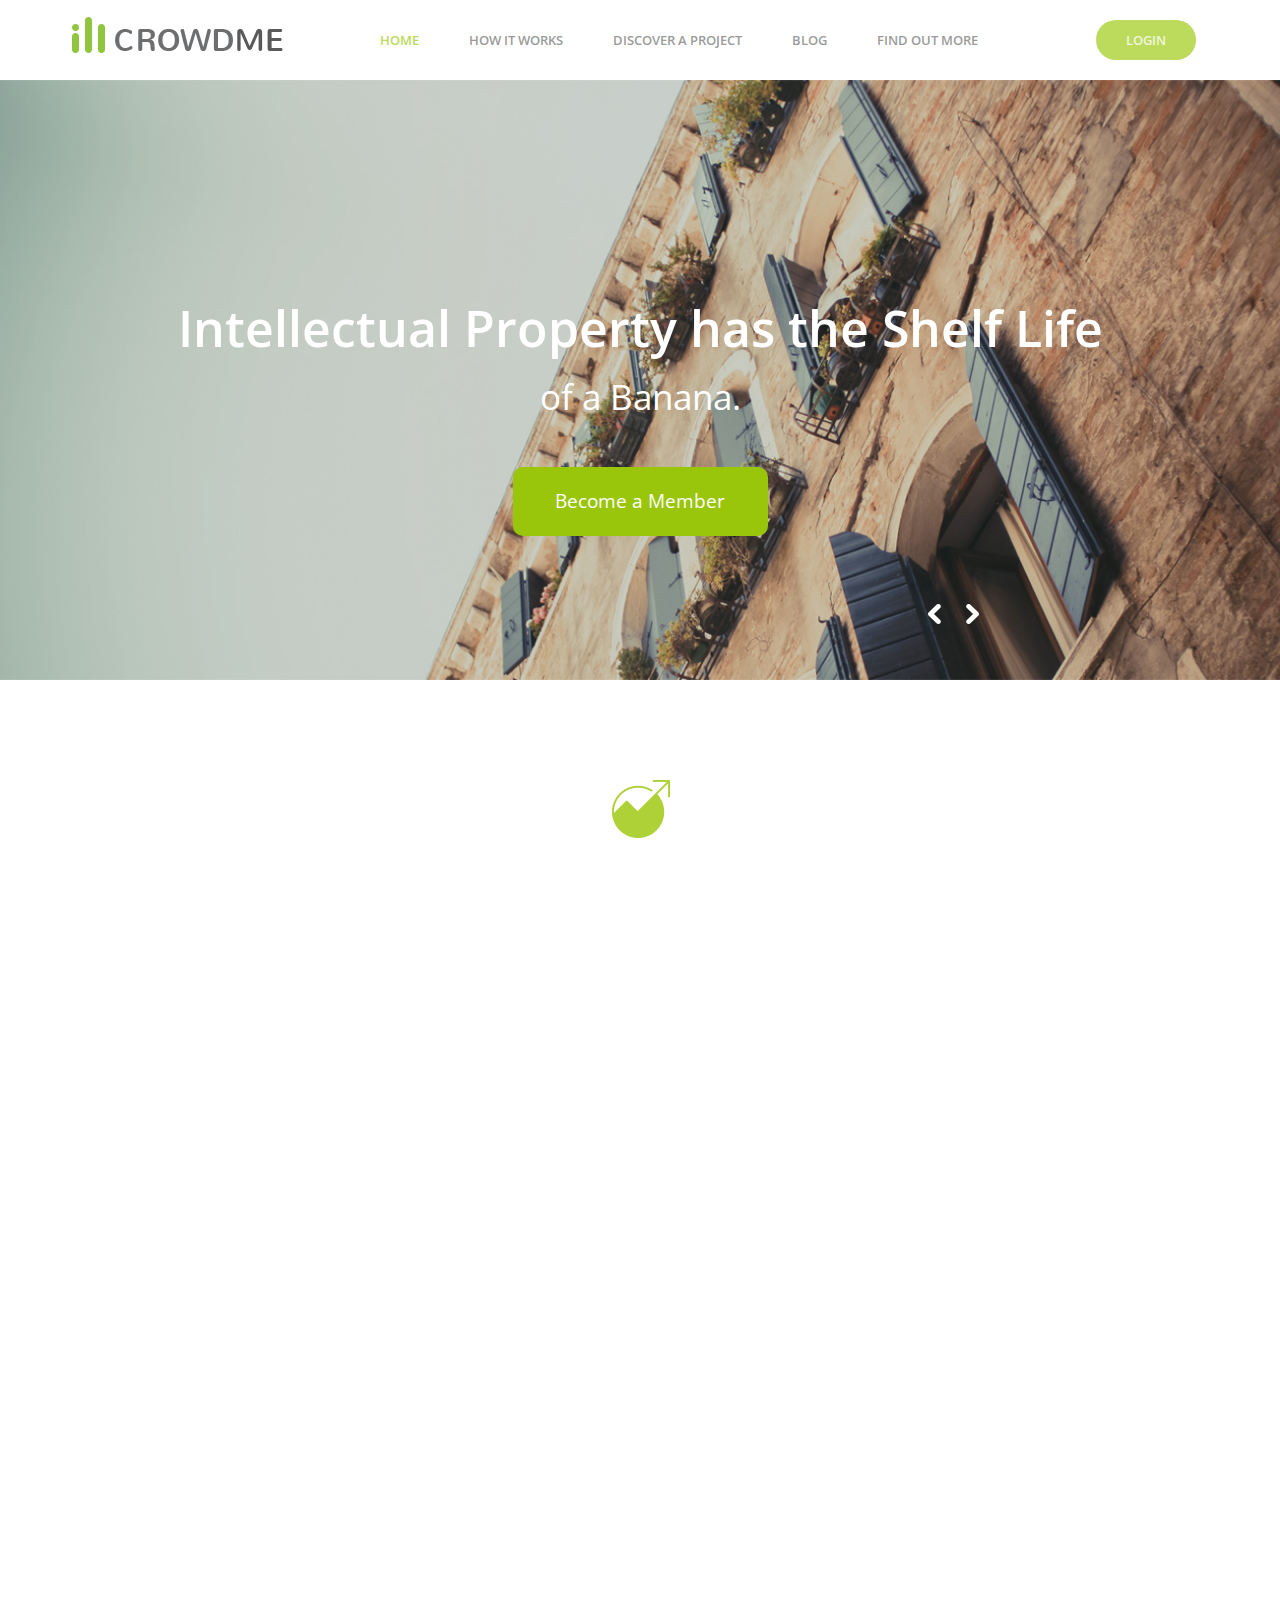
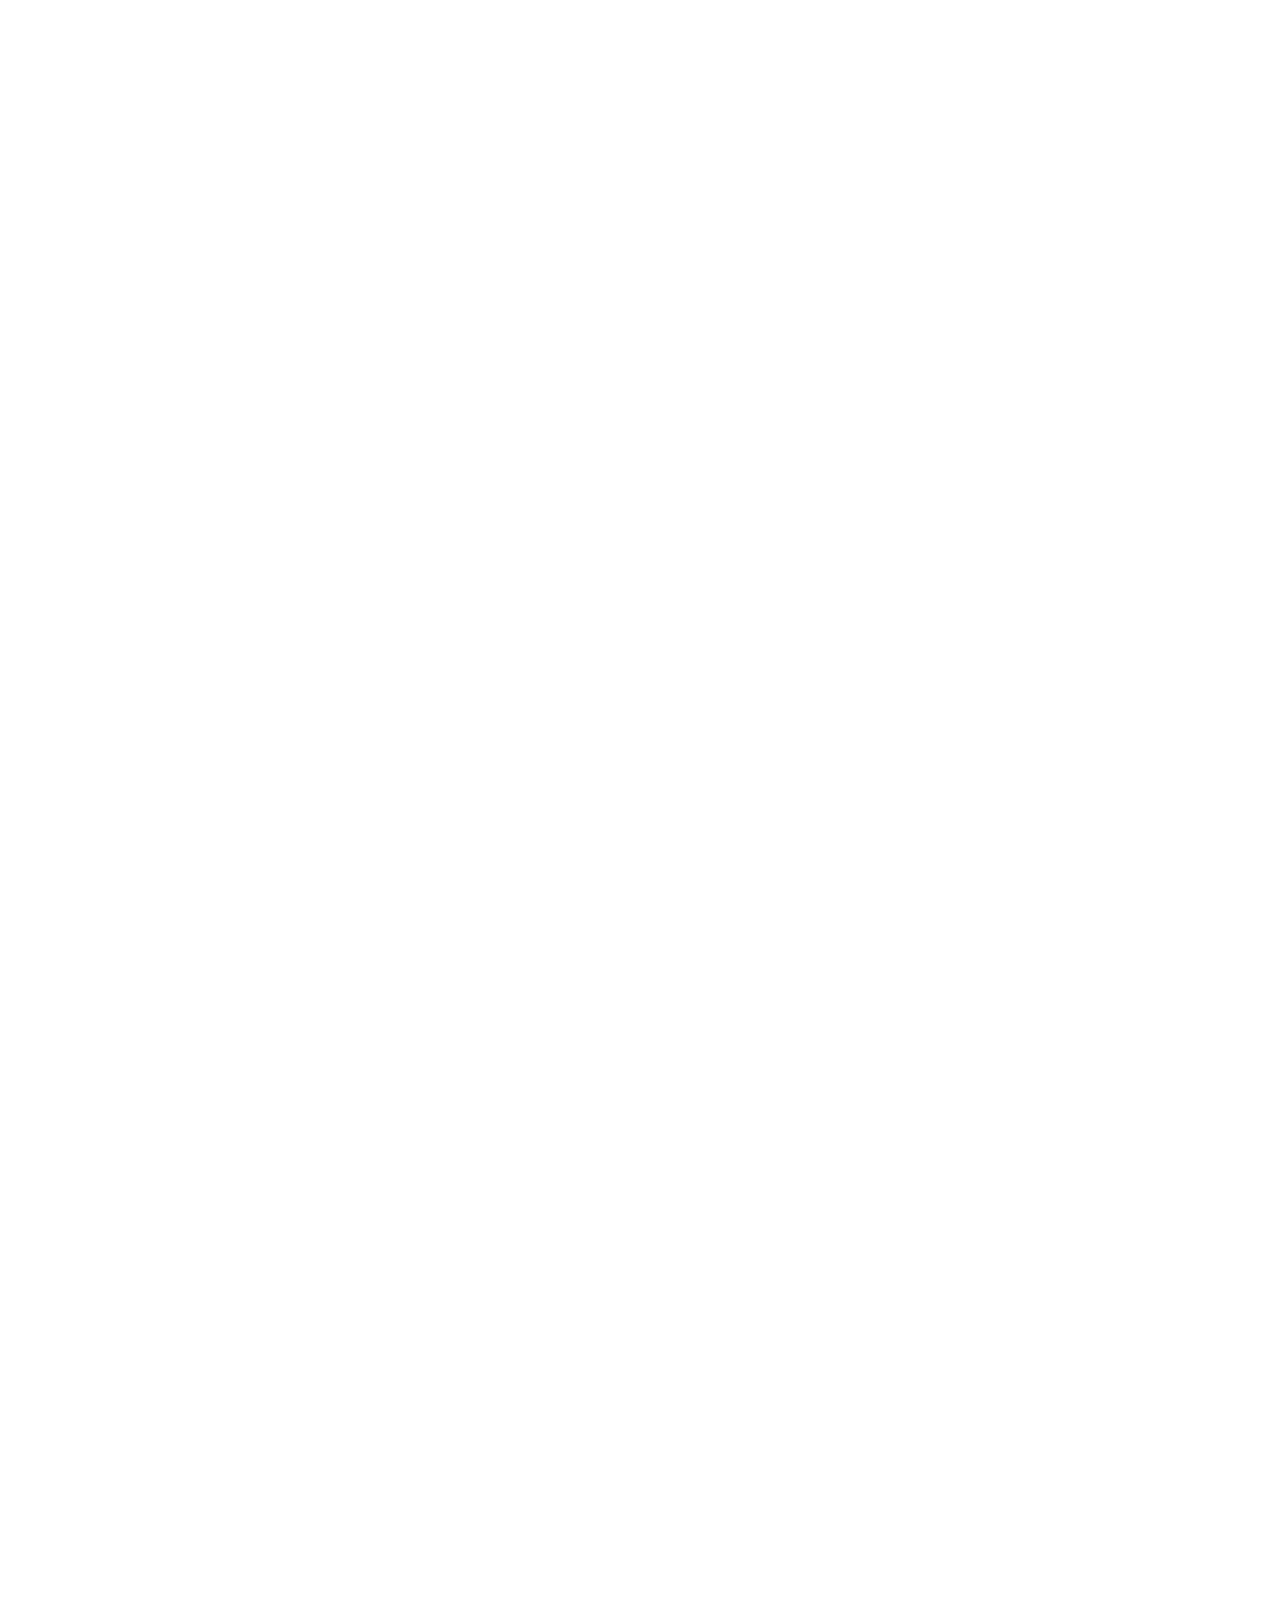
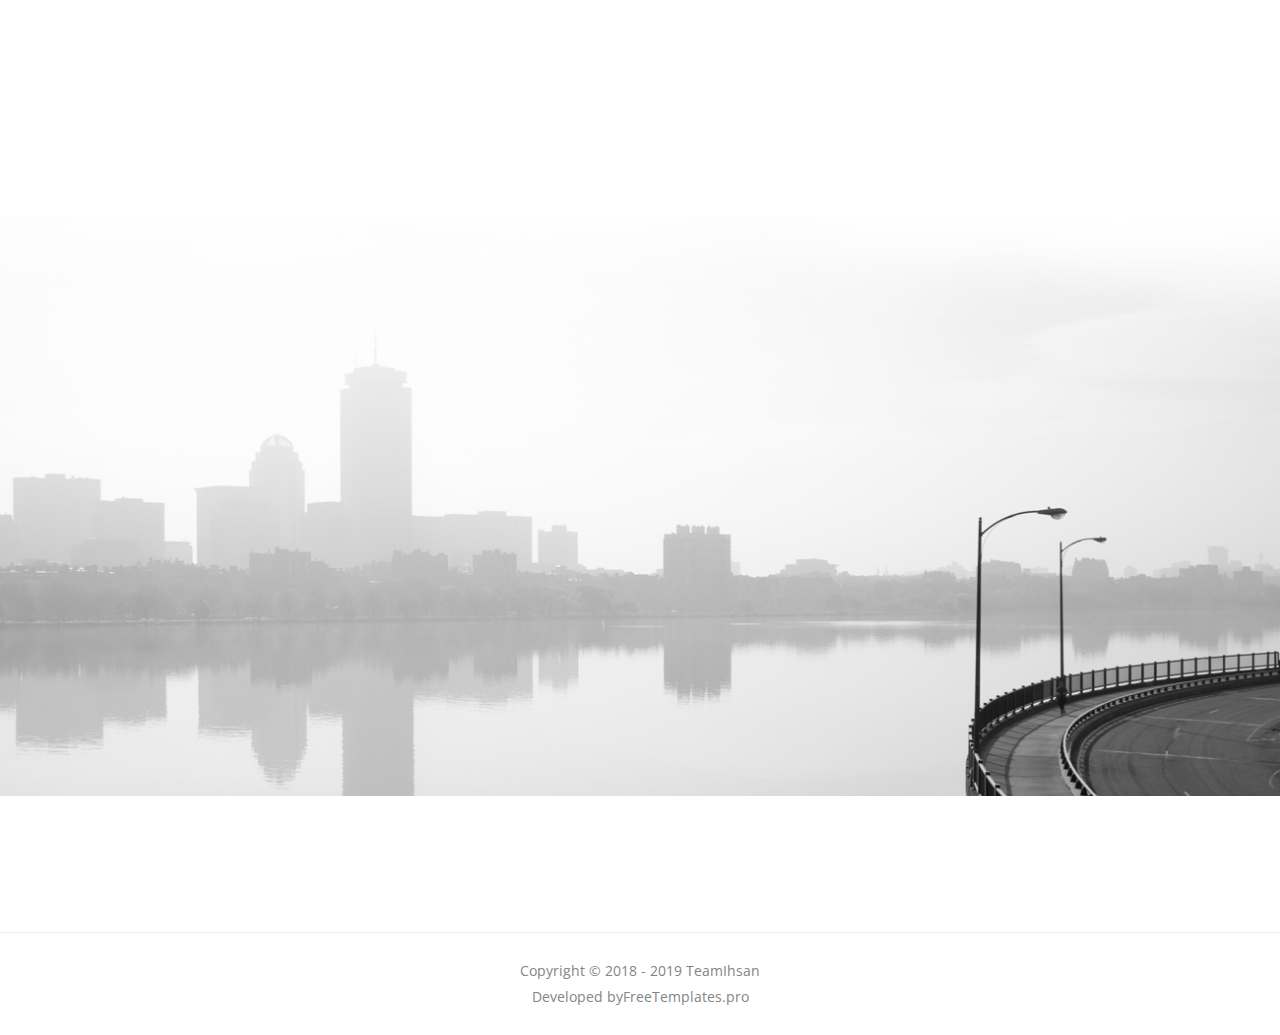
<file: index.html>
<!doctype html>
<html>
<head>
<meta charset="utf-8">
<title>RootFunding</title>

<!--META-->
<meta name="viewport" content="width=device-width initial-scale=1.0">

<!--FONTS-->
<link href='http://fonts.googleapis.com/css?family=Open+Sans:300italic,400italic,600italic,700italic,400,300,600,700' rel='stylesheet' type='text/css'>

<!--CSS-->
<link rel="stylesheet" type="text/css" href="css/grid.css">
<link rel="stylesheet" type="text/css" href="style.css">
<link rel="stylesheet" type="text/css" href="css/jquery.bxslider.css">
<link rel="stylesheet" type="text/css" href="css/menu.css">
<link rel="stylesheet" type="text/css" href="css/responsive.css">
<link rel="stylesheet" type="text/css" href="css/animate.css">
<!--JS-->
<script src="js/responsive-nav.js"></script>

</head>

<body>
<div class="se-pre-con">
<div class="cssload-fond">
	<div class="cssload-container-general">
			<div class="cssload-internal"><div class="cssload-ballcolor cssload-ball_1"> </div></div>
			<div class="cssload-internal"><div class="cssload-ballcolor cssload-ball_2"> </div></div>
			<div class="cssload-internal"><div class="cssload-ballcolor cssload-ball_3"> </div></div>
			<div class="cssload-internal"><div class="cssload-ballcolor cssload-ball_4"> </div></div>
	</div>
</div>
</div>

	<header>
    	<div class="container">
    		<div class="row">
    		  
    			<div class="col-lg-12">
    				<div class="logo">
                		<a href="#"><img src="images/logo.png" alt=""/></a>
                    </div>
                    <nav class="nav-collapse">
                    	<ul>
                        	<li class="menu-item active"><a href="#home" data-scroll>HOME</a></li>
                            <li class="menu-item"><a href="#work" data-scroll>HOW IT WORKS</a></li>
                            <li class="menu-item"><a href="#project" data-scroll>DISCOVER A PROJECT</a></li>
                            <li class="menu-item"><a href="#blog" data-scroll>BLOG</a></li>
                            <li class="menu-item"><a href="#more" data-scroll>FIND OUT MORE</a></li>
                        </ul>
                    
                    </nav>
                    
                    <div class="login">
                        <a href="#">LOGIN</a>
                    </div>	
                </div>	
    		</div>	
    	</div>
    </header>
    
    
    <div class="banner" id="home">
    	<ul class="bxslider">
        	<li>
                <div class="oneslide">
                    <img src="images/banner.jpg" alt="" />
                        <div class="slidecon">
                            <h2 class="os-animation" data-os-animation="rotateInDownLeft" data-os-animation-delay="0.3s">Intellectual Property has the Shelf Life </h2>
                            <p class="os-animation" data-os-animation="rotateInDownRight" data-os-animation-delay="0.5s">of a Banana.</p>
                            <a href="#" class="os-animation" data-os-animation="rotateInDownLeft" data-os-animation-delay="0.7s">Become a Member</a>
                        </div>
                </div>
        	</li>
            <li>
                <div class="oneslide">
                    <img src="images/plant.jpg" alt="" />
                         <div class="slidecon">
                            <h2>Be part of the community </h2>
                            <p>invest and Earn</p>
                            <a href="#">Become a Member</a>
                        </div>
                </div>
        	</li>
            <li>
                <div class="oneslide">
                    <img src="images/banner.jpg" alt="" />
                         <div class="slidecon">
                            <h2>Intellectual Property has the Shelf Life </h2>
                            <p>of a Banana.</p>
                            <a href="#">Become a Member</a>
                        </div>
                </div>
        	</li>
        </ul>    
    </div>
	
    
    <div class="work" id="work">
    	<div class="container">
    		<img src="images/abt.png" alt="" class="os-animation" data-os-animation="flipInX" data-os-animation-delay="0.9s"/>
            <h3 class="os-animation" data-os-animation="zoomIn" data-os-animation-delay="1.1s">Our work is the presentation<br> of our capabilities.</h3>
        	<p class="os-animation" data-os-animation="slideInLeft" data-os-animation-delay="1.3s">Lorem ipsum dolor sit amet, consectetur adipisicing elit, sed do eiusmod tempor incididunt ut labore et dolore magna aliqua. Ut enim ad minim veniam, quis nostrud exercitation </p>

<p class="os-animation" data-os-animation="slideInRight" data-os-animation-delay="1.3s">Ullamco laboris nisi ut aliquip ex ea commodo consequat. Duis aute irure dolor in reprehenderit in voluptate velit esse cillum dolore eu fugiat nulla pariatur. </p>	
        </div>
    </div>
<div class="maintabs">
	<div class="container">    
    <div class="tabs">
    <ul class="tab-links">
        <li class="active os-animation" data-os-animation="fadeIn" data-os-animation-delay="0.3s"><a href="#tab1"><span>1</span>Simple</a></li>
        <li class="os-animation" data-os-animation="fadeIn" data-os-animation-delay="0.5s"><a href="#tab2"><span>2</span>Transparent</a></li>
        <li class="os-animation" data-os-animation="fadeIn" data-os-animation-delay="0.7s"><a href="#tab3"><span>3</span>Collaborative</a></li>
    </ul>
 
    <div class="tab-content clearfix">
        <div id="tab1" class="tab active">
            <div class="halfleft os-animation" data-os-animation="fadeInLeft" data-os-animation-delay="0.7s"><img src="images/glass.png" alt=""/></div>
            <div class="rightleft os-animation" data-os-animation="fadeInRight" data-os-animation-delay="0.7s"><h3>Browse projects, like booking a hotel online !</h3><p>Lorem ipsum dolor sit amet, consectetur adipisicing elit, sed do eiusmod tempor incididunt ut labore et do lore magna aliqua. Ut enim ad minim veniam, quis nostrud exercitation ullamco laboris nisi ut aliquip ex ea commodo consequat.</p></div>
        </div>
 
        <div id="tab2" class="tab">
            <div class="halfleft"><img src="images/blue.png" alt=""/></div>
            <div class="rightleft"><h3>Browse projects, like booking a hotel online !</h3><p>Lorem ipsum dolor sit amet, consectetur adipisicing elit, sed do eiusmod tempor incididunt ut labore et do lore magna aliqua. Ut enim ad minim veniam, quis nostrud exercitation ullamco laboris nisi ut aliquip ex ea commodo consequat.</p></div>
        </div>
 
        <div id="tab3" class="tab">
            <div class="halfleft"><img src="images/mati.png" alt=""/></div>
            <div class="rightleft"><h3>Browse projects, like booking a hotel online !</h3><p>Lorem ipsum dolor sit amet, consectetur adipisicing elit, sed do eiusmod tempor incididunt ut labore et do lore magna aliqua. Ut enim ad minim veniam, quis nostrud exercitation ullamco laboris nisi ut aliquip ex ea commodo consequat.</p></div>
        </div>
 
    </div>
</div>
</div>
</div>

<div class="twocolor clearfix" id="project">
	<div class="blue os-animation" data-os-animation="zoomInLeft" data-os-animation-delay="0.5s">
    	<div class="blurright">
        	<div class="w2"><img src="images/blue.png" alt=""/></div>
            <div class="w8">
            	<h3>Find Properties</h3>
                <p>Sign up to browse the portfolio.
Your journey to becoming a real estate baron starts here.</p>
				<a href="#">Become A Member</a>
            </div>
        </div>
        
    </div>
    <div class="mati os-animation" data-os-animation="zoomInRight" data-os-animation-delay="0.5s">
    	<div class="matileft">
        	<div class="w2"><img src="images/mati.png" alt=""/></div>
            <div class="w8">
            	<h3>Find Buyers</h3>
                <p>Sign up to browse the portfolio.
Your journey to becoming a real estate baron starts here.</p>
				<a href="#">Submit Your Project</a>
            </div>
        </div>
    </div>
</div>

<div class="projects clearfix os-animation" data-os-animation="flipInX" data-os-animation-delay="0.7s">
	<div class="container">
    	<div class="row">
        	<div class="col-lg-8 col-sm-8 col-md-8">
            	<h3>Featured Projects</h3>
                <p>Brief details of new and popular projects. To view full listings, you will be required to
sign up and become a member.</p>
            </div>
            <div class="col-lg-4 col-sm-4 col-md-4">
            	<a href="#">Become a Member</a>
            </div>
        </div>
    </div>
</div>

<div class="blog clearfix" id="blog">
	<div class="container">
    	<div class="row">
        	<div class="col-lg-4 col-sm-4 col-md-4">
            	<div class="one os-animation" data-os-animation="zoomIn" data-os-animation-delay="0.3s">
                	<img src="images/1.png" alt=""/>
                    <div class="inside">
                    	<h3>Ontario Tower , LONDON</h3>
                        <p>Lorem ipsum dolor sit amet, consectetur adipisicing elit, sed do eiusmod tempor incididunt ut labore et dolore magna aliqua.</p>
                        <section id="skills">
                    		<progress value="40" max="100"></progress>
                        </section>
                        <div style="border-bottom:1px solid #d6d6d6; padding:10px 0;">
                        <span class="sleft">10% Funded</span>
                        <span class="rleft">8 Days Left</span>
                        </div>
                        <a href="details.html">See Project Details <img style="width:auto; display:inline-block;" src="images/ar.png" alt=""/></a>
                    </div>
                </div>
            </div>
            <div class="col-lg-4 col-sm-4 col-md-4">
            	<div class="one os-animation" data-os-animation="zoomIn" data-os-animation-delay="0.5s">
                	<img src="images/2.png" alt=""/>
                    <div class="inside">
                    	<h3>Ontario Tower , LONDON</h3>
                        <p>Lorem ipsum dolor sit amet, consectetur adipisicing elit, sed do eiusmod tempor incididunt ut labore et dolore magna aliqua.</p>
                        <section id="skills1">
                    		<progress value="70" max="100"></progress>
                        </section>
                        <div style="border-bottom:1px solid #d6d6d6; padding:10px 0;">
                        <span class="sleft">10% Funded</span>
                        <span class="rleft">8 Days Left</span>
                        </div>
                        <a href="details.html">See Project Details <img style="width:auto; display:inline-block;" src="images/ar.png" alt=""/></a>
                    </div>
                </div>
            </div>
            <div class="col-lg-4 col-sm-4 col-md-4">
            	<div class="one os-animation" data-os-animation="zoomIn" data-os-animation-delay="0.7s">
                	<img src="images/3.png" alt=""/>
                    <div class="inside">
                    	<h3>Ontario Tower , LONDON</h3>
                        <p>Lorem ipsum dolor sit amet, consectetur adipisicing elit, sed do eiusmod tempor incididunt ut labore et dolore magna aliqua.</p>
                        <section id="skills2">
                    		<progress value="90" max="100"></progress>
                        </section>
                        <div style="border-bottom:1px solid #d6d6d6; padding:10px 0;">
                        <span class="sleft">10% Funded</span>
                        <span class="rleft">8 Days Left</span>
                        </div>
                        <a href="details.html">See Project Details <img style="width:auto; display:inline-block;" src="images/ar.png" alt=""/></a>
                    </div>
                </div>
            </div>
        </div>

        <div class="row">
            <div class="col-lg-4 col-sm-4 col-md-4">
                <div class="one os-animation" data-os-animation="zoomIn" data-os-animation-delay="0.3s">
                    <img src="images/1.png" alt=""/>
                    <div class="inside">
                        <h3>Ontario Tower , LONDON</h3>
                        <p>Lorem ipsum dolor sit amet, consectetur adipisicing elit, sed do eiusmod tempor incididunt ut labore et dolore magna aliqua.</p>
                        <section id="skills">
                            <progress value="40" max="100"></progress>
                        </section>
                        <div style="border-bottom:1px solid #d6d6d6; padding:10px 0;">
                        <span class="sleft">10% Funded</span>
                        <span class="rleft">8 Days Left</span>
                        </div>
                        <a href="details.html">See Project Details <img style="width:auto; display:inline-block;" src="images/ar.png" alt=""/></a>
                    </div>
                </div>
            </div>
            <div class="col-lg-4 col-sm-4 col-md-4">
                <div class="one os-animation" data-os-animation="zoomIn" data-os-animation-delay="0.5s">
                    <img src="images/2.png" alt=""/>
                    <div class="inside">
                        <h3>Ontario Tower , LONDON</h3>
                        <p>Lorem ipsum dolor sit amet, consectetur adipisicing elit, sed do eiusmod tempor incididunt ut labore et dolore magna aliqua.</p>
                        <section id="skills1">
                            <progress value="70" max="100"></progress>
                        </section>
                        <div style="border-bottom:1px solid #d6d6d6; padding:10px 0;">
                        <span class="sleft">10% Funded</span>
                        <span class="rleft">8 Days Left</span>
                        </div>
                        <a href="details.html">See Project Details <img style="width:auto; display:inline-block;" src="images/ar.png" alt=""/></a>
                    </div>
                </div>
            </div>
            <div class="col-lg-4 col-sm-4 col-md-4">
                <div class="one os-animation" data-os-animation="zoomIn" data-os-animation-delay="0.7s">
                    <img src="images/3.png" alt=""/>
                    <div class="inside">
                        <h3>Ontario Tower , LONDON</h3>
                        <p>Lorem ipsum dolor sit amet, consectetur adipisicing elit, sed do eiusmod tempor incididunt ut labore et dolore magna aliqua.</p>
                        <section id="skills2">
                            <progress value="90" max="100"></progress>
                        </section>
                        <div style="border-bottom:1px solid #d6d6d6; padding:10px 0;">
                        <span class="sleft">10% Funded</span>
                        <span class="rleft">8 Days Left</span>
                        </div>
                        <a href="details.html">See Project Details <img style="width:auto; display:inline-block;" src="images/ar.png" alt=""/></a>
                    </div>
                </div>
            </div>
        </div>

    </div>
</div>

<div class="comunnity" id="more">
	<div class="container">
			<h2 class="os-animation" data-os-animation="shake" data-os-animation-delay="0.5s">Be Part of a Growing International Community</h2>
            <h5 class="os-animation" data-os-animation="pulse" data-os-animation-delay="0.7s">One of the challenges in networking is everybody thinks it's making cold calls to strangers. Actually, it's the people who already have strong trust relationships with you</h5>
		<div class="row">
			<div class="col-lg-6 col-sm-6 col-md-6 os-animation" data-os-animation="slideInLeft" data-os-animation-delay="0.7s">
            	<div class="arrow_box">
                	<h3>One of the Best </h3>
                    <p>Lorem ipsum dolor sit amet, consectetur adipisicing elit, sed do eiusmod taempor incididunt ut labore et dolore magna aliqua incididunt ut labore et dolore magna aliqua.</p>
                    
                </div>
                <div class="img"><img src="images/m.png" alt=""/><span>David Beckham</span></div>
            </div>
			<div class="col-lg-6 col-sm-6 col-md-6 os-animation" data-os-animation="slideInRight" data-os-animation-delay="0.7s">
            	<div class="arrow_box">
                	<h3>Exellent Service  </h3>
                    <p>Lorem ipsum dolor sit amet, consectetur adipisicing elit, sed do eiusmod taempor incididunt ut labore et dolore magna aliqua incididunt ut labore et dolore magna aliqua.</p>
                    
                </div>
                <div class="img"><img src="images/s.png" alt=""/><span>Sachin Tendulkar</span></div>
            </div>
        </div>
	</div>
</div>

<div class="compny">
	<div class="container">
		<a href="#" class="os-animation" data-os-animation="zoomIn" data-os-animation-delay="0.3s"><img src="images/f1.png" alt=""/></a>
        <a href="#" class="os-animation" data-os-animation="zoomIn" data-os-animation-delay="0.5s"><img src="images/f2.png" alt=""/></a>
        <a href="#" class="os-animation" data-os-animation="zoomIn" data-os-animation-delay="0.7s"><img src="images/f3.png" alt=""/></a>
        <a href="#" class="os-animation" data-os-animation="zoomIn" data-os-animation-delay="0.9s"><img src="images/f4.png" alt=""/></a>
        <a href="#" class="os-animation" data-os-animation="zoomIn" data-os-animation-delay="1.1s"><img src="images/f5.png" alt=""/></a>
        <a href="#" class="os-animation" data-os-animation="zoomIn" data-os-animation-delay="1.3s"><img src="images/f6.png" alt=""/></a>
	</div>
</div>

<footer>
	<div class="container">
    	<p>Copyright © 2018 - 2019  TeamIhsan</p>
        <p>Developed by<a href="http://sites.google.com/site/parvezmdrizwan/">FreeTemplates.pro</a></p>
    </div>
</footer>
<script src="http://code.jquery.com/jquery-2.1.4.min.js"></script>
<script src="js/fastclick.js"></script>
<script src="js/scroll.js"></script>
<script src="js/fixed-responsive-nav.js"></script>
<script src="js/jquery.bxslider.js"></script>
<script src="js/jquery.easing.min.js"></script>
<script src="js/script.js"></script>
<script src="js/waypoints.min.js"></script>
</body>
</html>
</file>
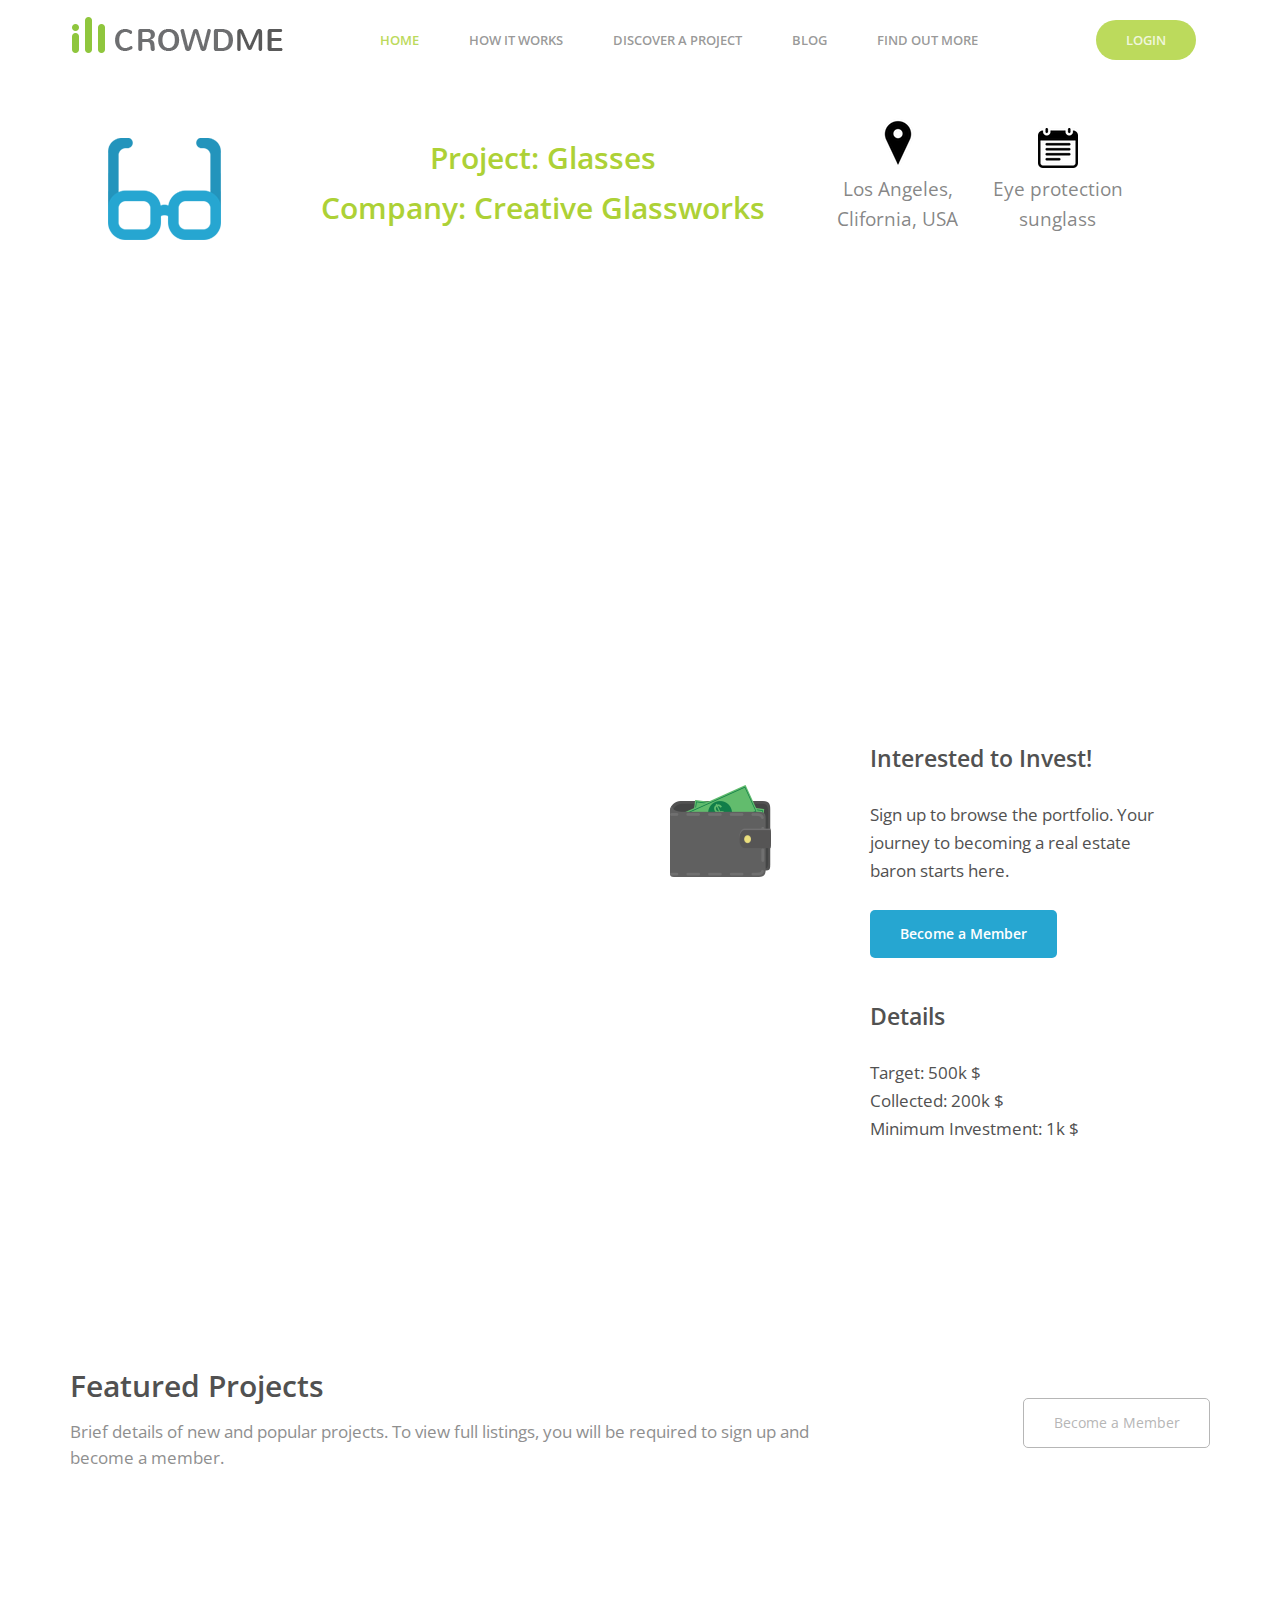
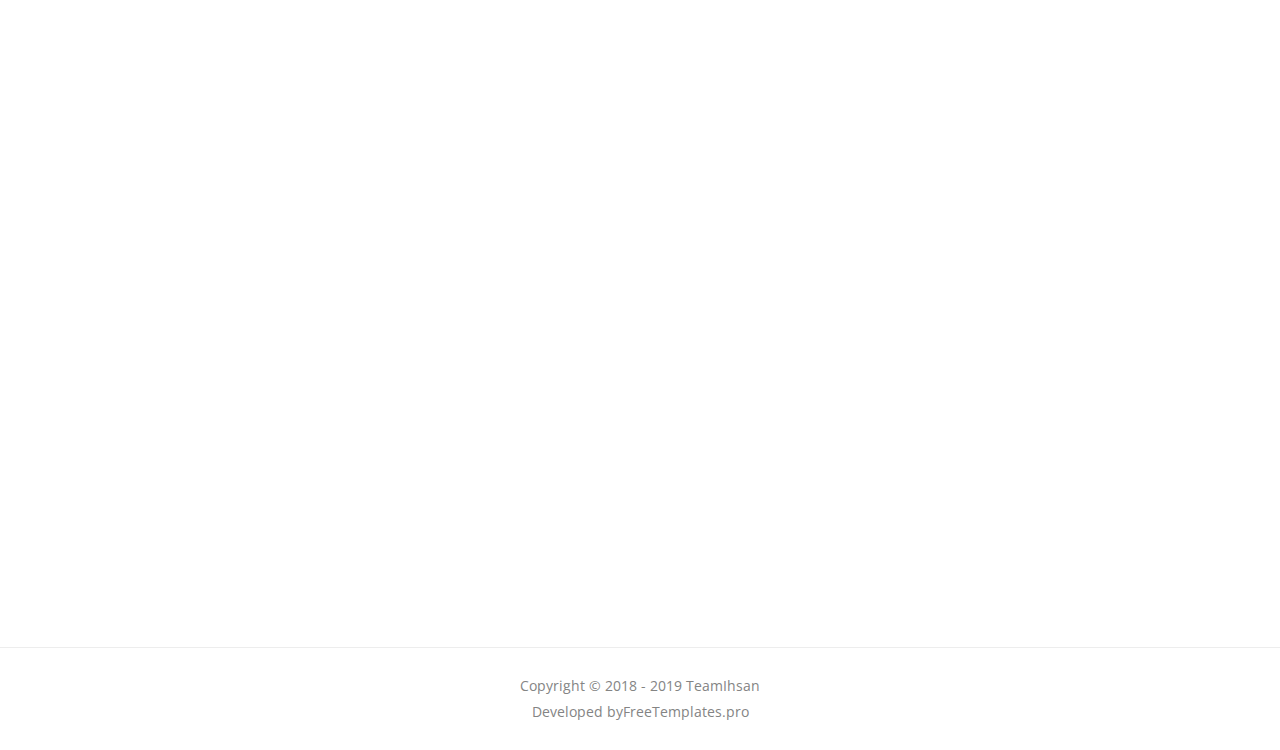
<file: details.html>
<!doctype html>
<html>
<head>
<meta charset="utf-8">
<title>RootFunding</title>

<!--META-->
<meta name="viewport" content="width=device-width initial-scale=1.0">

<!--FONTS-->
<link href='http://fonts.googleapis.com/css?family=Open+Sans:300italic,400italic,600italic,700italic,400,300,600,700' rel='stylesheet' type='text/css'>

<!--CSS-->
<link rel="stylesheet" type="text/css" href="css/grid.css">
<link rel="stylesheet" type="text/css" href="style.css">
<link rel="stylesheet" type="text/css" href="css/jquery.bxslider.css">
<link rel="stylesheet" type="text/css" href="css/menu.css">
<link rel="stylesheet" type="text/css" href="css/responsive.css">
<link rel="stylesheet" type="text/css" href="css/animate.css">
<!--JS-->
<script src="js/responsive-nav.js"></script>

</head>

<body>
<div class="se-pre-con">
<div class="cssload-fond">
	<div class="cssload-container-general">
			<div class="cssload-internal"><div class="cssload-ballcolor cssload-ball_1"> </div></div>
			<div class="cssload-internal"><div class="cssload-ballcolor cssload-ball_2"> </div></div>
			<div class="cssload-internal"><div class="cssload-ballcolor cssload-ball_3"> </div></div>
			<div class="cssload-internal"><div class="cssload-ballcolor cssload-ball_4"> </div></div>
	</div>
</div>
</div>

	<header>
    	<div class="container">
    		<div class="row">
    		  
    			<div class="col-lg-12">
    				<div class="logo">
                		<a href="index.html#"><img src="images/logo.png" alt=""/></a>
                    </div>
                    <nav class="nav-collapse">
                    	<ul>
                        	<li class="menu-item active"><a href="index.html#home" data-scroll>HOME</a></li>
                            <li class="menu-item"><a href="index.html#work" data-scroll>HOW IT WORKS</a></li>
                            <li class="menu-item"><a href="index.html##project" data-scroll>DISCOVER A PROJECT</a></li>
                            <li class="menu-item"><a href="index.html##blog" data-scroll>BLOG</a></li>
                            <li class="menu-item"><a href="index.html##more" data-scroll>FIND OUT MORE</a></li>
                        </ul>
                    
                    </nav>
                    
                    <div class="login">
                        <a href="#">LOGIN</a>
                    </div>	
                </div>	
    		</div>	
    	</div>
    </header>
    
    



<div class="work" id="work">
    <div class="container">
        <div class="row">
            <div class="col-lg-10">
                <div class="halfleft" ><img src="images/glass.png" alt=""/></div>
                <div class="name" ><h3>Project: Glasses <br>  Company: Creative Glassworks</h3><p></p></div>
            </div>
            <div class="col-sm-2 name2" > <img src="images/location.png" alt=""/> <p> Los Angeles, Clifornia, USA </p> </div>
            <div class="col-sm-2 name3" > <img src="images/act.png" alt=""/> <p> Eye protection sunglass </p>  </div>
            
        
        </div>

        <div class="row">
            <div class="col-lg-8">
                 <iframe width="700" height="420"
                src="https://www.youtube.com/embed/7wksbtdMPzA">
                </iframe>
            </div>
            
            
           
        </div>



    </div>
</div>





<div class="twocolor clearfix" id="project" style = "margin-top:-550px;margin-left:650px;">
	<div class="blue2" >
    	<div class="blurright">
        	<div class="w2"><img src="images/mati.png" alt=""/></div>
            <div class="w8">
            	<h3>Interested to Invest!</h3>
                <p>Sign up to browse the portfolio.
Your journey to becoming a real estate baron starts here.</p>
				<a href="#">Become a Member</a>
            </div>
        </div>

        
        
    </div>



    <div class="blue2" style = "margin-left:220px;">
    	<div class="matileft">
        	<!-- <div class="w2"><img src="images/mati.png" alt=""/></div> -->
            <div class="w10">
            	<h3>Details</h3>
                <!-- <hr> -->
                <p>Target:     500k $</p>
                <!-- <hr> -->
				<p>Collected:  200k $</p>
                <p>Minimum Investment:  1k $</p>
                <!-- <hr> -->
            </div>
        </div>
    </div>
</div>

<div class="projects clearfix " style = ' margin-top:150px;'>
	<div class="container">
    	<div class="row">
        	<div class="col-lg-8 col-sm-8 col-md-8">
            	<h3>Featured Projects</h3>
                <p>Brief details of new and popular projects. To view full listings, you will be required to
sign up and become a member.</p>
            </div>
            <div class="col-lg-4 col-sm-4 col-md-4">
            	<a href="#">Become a Member</a>
            </div>
        </div>
    </div>
</div>


<div class="comunnity2" id="more">
	<div class="container">
			<h2 class="os-animation" data-os-animation="shake" data-os-animation-delay="0.5s">Be Part of a Growing International Community</h2>
            <h5 class="os-animation" data-os-animation="pulse" data-os-animation-delay="0.7s">One of the challenges in networking is everybody thinks it's making cold calls to strangers. Actually, it's the people who already have strong trust relationships with you</h5>
		<!-- <div class="row">
			<div class="col-lg-6 col-sm-6 col-md-6 os-animation" data-os-animation="slideInLeft" data-os-animation-delay="0.7s">
            	<div class="arrow_box">
                	<h3>One of the Best </h3>
                    <p>Lorem ipsum dolor sit amet, consectetur adipisicing elit, sed do eiusmod taempor incididunt ut labore et dolore magna aliqua incididunt ut labore et dolore magna aliqua.</p>
                    
                </div>
                <div class="img"><img src="images/m.png" alt=""/><span>David Beckham</span></div>
            </div>
			<div class="col-lg-6 col-sm-6 col-md-6 os-animation" data-os-animation="slideInRight" data-os-animation-delay="0.7s">
            	<div class="arrow_box">
                	<h3>Exellent Service  </h3>
                    <p>Lorem ipsum dolor sit amet, consectetur adipisicing elit, sed do eiusmod taempor incididunt ut labore et dolore magna aliqua incididunt ut labore et dolore magna aliqua.</p>
                    
                </div>
                <div class="img"><img src="images/s.png" alt=""/><span>Sachin Tendulkar</span></div>
            </div>
        </div> -->
	</div>
</div>

<div class="compny">
	<div class="container">
		<a href="#" class="os-animation" data-os-animation="zoomIn" data-os-animation-delay="0.3s"><img src="images/f1.png" alt=""/></a>
        <a href="#" class="os-animation" data-os-animation="zoomIn" data-os-animation-delay="0.5s"><img src="images/f2.png" alt=""/></a>
        <a href="#" class="os-animation" data-os-animation="zoomIn" data-os-animation-delay="0.7s"><img src="images/f3.png" alt=""/></a>
        <a href="#" class="os-animation" data-os-animation="zoomIn" data-os-animation-delay="0.9s"><img src="images/f4.png" alt=""/></a>
        <a href="#" class="os-animation" data-os-animation="zoomIn" data-os-animation-delay="1.1s"><img src="images/f5.png" alt=""/></a>
        <a href="#" class="os-animation" data-os-animation="zoomIn" data-os-animation-delay="1.3s"><img src="images/f6.png" alt=""/></a>
	</div>
</div>

<footer>
    <div class="container">
        <p>Copyright © 2018 - 2019  TeamIhsan</p>
        <p>Developed by<a href="http://sites.google.com/site/parvezmdrizwan/">FreeTemplates.pro</a></p>
    </div>
</footer>

<script src="http://code.jquery.com/jquery-2.1.4.min.js"></script>
<script src="js/fastclick.js"></script>
<script src="js/scroll.js"></script>
<script src="js/fixed-responsive-nav.js"></script>
<script src="js/jquery.bxslider.js"></script>
<script src="js/jquery.easing.min.js"></script>
<script src="js/script.js"></script>
<script src="js/waypoints.min.js"></script>
</body>
</html>
</file>
<file: css/menu.css>
a:active,
a:hover {
  outline: 0;
}

@-webkit-viewport { width: device-width; }
@-moz-viewport { width: device-width; }
@-ms-viewport { width: device-width; }
@-o-viewport { width: device-width; }
@viewport { width: device-width; }


/* ------------------------------------------
  RESPONSIVE NAV STYLES
--------------------------------------------- */

.nav-collapse ul {
  margin: 0;
  padding: 0;
  width: 100%;
  display: block;
  list-style: none;
}

.nav-collapse li {
  width: 100%;
  display: block;
}

.js .nav-collapse {
  clip: rect(0 0 0 0);
  max-height: 0;
  position: absolute;
  display: block;
  overflow: hidden;
  zoom: 1;
}

.nav-collapse.opened {
  max-height: 9999px;
}

.disable-pointer-events {
  pointer-events: none !important;
}

.nav-toggle {
  -webkit-tap-highlight-color: rgba(0,0,0,0);
  -webkit-touch-callout: none;
  -webkit-user-select: none;
  -moz-user-select: none;
  -ms-user-select: none;
  -o-user-select: none;
  user-select: none;
}

@media screen and (min-width: 767px) {
  .js .nav-collapse {
    position: relative;
  }
  .js .nav-collapse.closed {
    max-height: none;
  }
  .nav-toggle {
    display: none;
  }
}




/* ------------------------------------------
  MASK
--------------------------------------------- */

.mask {
  -webkit-transition: opacity 300ms;
  -moz-transition: opacity 300ms;
  transition: opacity 300ms;
  background: rgba(0,0,0, .5);
  visibility: hidden;
  position: fixed;
  opacity: 0;
  z-index: 2;
  bottom: 0;
  right: 0;
  left: 0;
  top: 0;
}

.android .mask {
  -webkit-transition: none;
  transition: none;
}

.js-nav-active .mask {
  visibility: visible;
  opacity: 1;
}

@media screen and (min-width: 767px) {
  .mask {
    display: none !important;
    opacity: 0 !important;
  }
}


/* ------------------------------------------
  NAVIGATION STYLES
--------------------------------------------- */

.fixed {
  position: fixed;
  width: 100%;
  left: 0;
  top: 0;
}

.nav-collapse,
.nav-collapse * {
  -webkit-box-sizing: border-box;
  -moz-box-sizing: border-box;
  box-sizing: border-box;
}

.nav-collapse,
.nav-collapse ul {
  list-style: none;
  width: 100%;
  float: left;
}

@media screen and (min-width: 767px) {
  .nav-collapse {
    float: right;
    width: auto;
  }
}

.nav-collapse li {
  float: left;
  width: 100%;
}

@media screen and (min-width: 767px) {
  .nav-collapse li {
    width: auto;
  }
}

.nav-collapse a {
 /* -webkit-tap-highlight-color: rgba(0,0,0,0);
  border-top: 1px solid white;
  text-decoration: none;
  background: #f4421a;
  padding: 0.7em 1em;
  color: #fff;
  width: 100%;
  float: left;*/
}

.nav-collapse a:active,
.nav-collapse .active a {
color: #bcda5c;
}

@media screen and (min-width: 767px) {
  .nav-collapse a {
  /*  border-left: 1px solid white;
    padding: 1.02em 2em;
    text-align: center;
    border-top: 0;
    float: left;
    margin: 0;*/
  }
  
}





/* ------------------------------------------
  NAV TOGGLE STYLES
--------------------------------------------- */

@font-face {
  font-family: "responsivenav";
  src:url("../icons/responsivenav.eot");
  src:url("../icons/responsivenav.eot?#iefix") format("embedded-opentype"),
    url("../icons/responsivenav.ttf") format("truetype"),
    url("../icons/responsivenav.woff") format("woff"),
    url("../icons/responsivenav.svg#responsivenav") format("svg");
  font-weight: normal;
  font-style: normal;
}

.nav-toggle {
  -webkit-font-smoothing: antialiased;
  -moz-osx-font-smoothing: grayscale;
  text-decoration: none;
  text-indent: -300px;
  position: relative;
  overflow: hidden;
  width: 60px;
  height: 55px;
  float: right;
}

.nav-toggle:before {
  color: #bcda5c; /* Edit this to change the icon color */
  font: normal 28px/55px "responsivenav"; /* Edit font-size (28px) to change the icon size */
  text-transform: none;
  text-align: center;
  position: absolute;
  content: "\2261"; /* Hamburger icon */
  text-indent: 0;
  speak: none;
  width: 100%;
  left: 0;
  top: 0;
}

.nav-toggle.active:before {
  font-size: 24px;
  content: "\78"; /* Close icon */
}
</file>
<file: css/responsive.css>
/* #Media Queries
================================================== */
@media only screen and (min-width: 992px) and (max-width: 1200px) {
	nav ul li {
    padding: 0px 13px;
}
.tab-links li a {
    margin: 0px 30px;
}
.mati {
    padding: 45px 0 0px 30px;
}
.blue {
    padding: 45px 30px 0 10px;
}
.compny a {
    margin: 0 12px;
}
}

@media only screen and (min-width: 768px) and (max-width: 991px) {
	nav ul li {
    padding: 0px 8px;
}
.tab-links li a {
    margin: 0px 0px;
}
.tab-links li a span {
    margin-right: 14px;
}
.mati {
    padding: 45px 0 0px 30px;
}
.blue {
    padding: 45px 30px 0 10px;
}
.compny a {
    margin: 5px 10px;
}
.logo h1 a img {
    width: 100%;
}
.login a {
    width: 100%;
}
nav ul li a {
    font-size: 12px;
}
.oneslide img {
    height: 450px;
}
.slidecon {
    top: 18%;
}
.slidecon h2 {
    font-size: 34px;
    line-height: 60px;
}
.bx-wrapper .bx-next {
    right: 17%;
}
.comunnity h2 {
    font-size: 27px;
}

.tab-content {
    padding: 60px 0 10px 15px;
}
.work {
    padding: 50px 0;
	}

}

	/* All Mobile Sizes (devices and browser) */
	@media only screen and (max-width: 767px) {
		.login {
    display: none;
}
.oneslide img {
    height: 350px;
}
.slidecon h2 {
    font-size: 23px;
    line-height: 31px;
}
.slidecon p {
    font-size: 20px;
    line-height: 38px;
}
.slidecon a {
    width: 200px;
    margin: 0px auto 0;
    font-size: 18px;
    line-height: 48px;
}
.slidecon {
    top: 27%;
}
nav {
    width: auto !important;
    text-align: center;
}
.bx-wrapper .bx-next {
    right: 9%;
}
.work {
    padding: 30px 0;
}
.work h3 {
    font-size: 20px;
    line-height: 30px;
    margin: 15px 0;
}
.work p {
    margin-bottom: 20px;
    line-height: 26px;
    font-size: 16px;
}
.tab-links li a {
    padding: 0px 3px 10px 0;
    font-size: 13px;
    margin: 0px 0px;
}
.tab-links li a span {
    padding: 3px 8px;
    font-size: 14px;
    margin-right: 0px;
}


.tab-content {
    padding: 10px 0;
}
.halfleft {
    width: 100%;
    float: none;
    text-align: center;
}
.rightleft {
    width: 100%;
    float: none;
	padding-top:10px;
}		
.rightleft h3 {
    margin-bottom: 8px;
    font-size: 22px;
}
.maintabs {
    padding: 10px 0 30px;
}
.blue {
    width: 100%;
    float: left;
    padding: 20px 15px;
}
.mati {
    width: 100%;
    padding: 20px 15px;
}
.w2 {
    width: 100%;
    float: none;
    padding-top: 0;
    text-align: center;
}
.w8 {
    width: 100%;
    float: none;
    padding-top: 0;
    text-align: center;
}
.blurright a, .matileft a {
    margin: 20px auto 0;
}
.blurright h3, .matileft h3 {
    margin-bottom: 10px;
    font-size: 20px;
    margin-top: 10px;
}
.projects a {
    float: none;
    margin: 25px auto;
    display: block;
}
.projects {
    padding: 30px 0;
}
.one {
    margin-bottom: 15px;
}
.comunnity h2 {
    margin: 10px 0;
    font-size: 20px;
}
.arrow_box {
    padding: 10px 10px;
    margin-bottom: 20px;
    max-width: 500px;
}
.img {
    margin-left: 23px;
}
.comunnity h5 {
    margin-bottom: 30px;
}
.compny a {
    margin: 0 auto;
    display: block;
    text-align: center;
}
.compny {
    padding: 30px 0;
}
}

	/* Mobile Landscape Size to Tablet Portrait (devices and browsers) */
	@media only screen and (min-width: 480px) and (max-width: 767px) {
		.tab-links li a {

    margin: 0px 40px;
}
		}

	/* Mobile Portrait Size to Mobile Landscape Size (devices and browsers) */
	@media only screen and (max-width: 479px) {
		
		
		}
</file>
<file: css/grid.css>
/*!
 * Bootstrap v3.3.5 (http://getbootstrap.com)
 * Copyright 2011-2016 Twitter, Inc.
 * Licensed under MIT (https://github.com/twbs/bootstrap/blob/master/LICENSE)
 */

/*!
 * Generated using the Bootstrap Customizer (http://getbootstrap.com/customize/?id=2a37d6c68239add2227fbb84aca48eff)
 * Config saved to config.json and https://gist.github.com/2a37d6c68239add2227fbb84aca48eff
 */
/*!
 * Bootstrap v3.3.6 (http://getbootstrap.com)
 * Copyright 2011-2015 Twitter, Inc.
 * Licensed under MIT (https://github.com/twbs/bootstrap/blob/master/LICENSE)
 */
/*! normalize.css v3.0.3 | MIT License | github.com/necolas/normalize.css */
html {
  font-family: sans-serif;
  -ms-text-size-adjust: 100%;
  -webkit-text-size-adjust: 100%;
}
body {
  margin: 0;
}
article,
aside,
details,
figcaption,
figure,
footer,
header,
hgroup,
main,
menu,
nav,
section,
summary {
  display: block;
}
audio,
canvas,
progress,
video {
  display: inline-block;
  vertical-align: baseline;
}
audio:not([controls]) {
  display: none;
  height: 0;
}
[hidden],
template {
  display: none;
}
a {
  background-color: transparent;
}
a:active,
a:hover {
  outline: 0;
}
abbr[title] {
  border-bottom: 1px dotted;
}
b,
strong {
  font-weight: bold;
}
dfn {
  font-style: italic;
}
h1 {
  font-size: 2em;
  margin: 0.67em 0;
}
mark {
  background: #ff0;
  color: #000;
}
small {
  font-size: 80%;
}
sub,
sup {
  font-size: 75%;
  line-height: 0;
  position: relative;
  vertical-align: baseline;
}
sup {
  top: -0.5em;
}
sub {
  bottom: -0.25em;
}
img {
  border: 0;
}
svg:not(:root) {
  overflow: hidden;
}
figure {
  margin: 1em 40px;
}
hr {
  -webkit-box-sizing: content-box;
     -moz-box-sizing: content-box;
          box-sizing: content-box;
  height: 0;
}
pre {
  overflow: auto;
}
code,
kbd,
pre,
samp {
  font-family: monospace, monospace;
  font-size: 1em;
}
button,
input,
optgroup,
select,
textarea {
  color: inherit;
  font: inherit;
  margin: 0;
}
button {
  overflow: visible;
}
button,
select {
  text-transform: none;
}
button,
html input[type="button"],
input[type="reset"],
input[type="submit"] {
  -webkit-appearance: button;
  cursor: pointer;
}
button[disabled],
html input[disabled] {
  cursor: default;
}
button::-moz-focus-inner,
input::-moz-focus-inner {
  border: 0;
  padding: 0;
}
input {
  line-height: normal;
}
input[type="checkbox"],
input[type="radio"] {
  -webkit-box-sizing: border-box;
     -moz-box-sizing: border-box;
          box-sizing: border-box;
  padding: 0;
}
input[type="number"]::-webkit-inner-spin-button,
input[type="number"]::-webkit-outer-spin-button {
  height: auto;
}
input[type="search"] {
  -webkit-appearance: textfield;
  -webkit-box-sizing: content-box;
     -moz-box-sizing: content-box;
          box-sizing: content-box;
}
input[type="search"]::-webkit-search-cancel-button,
input[type="search"]::-webkit-search-decoration {
  -webkit-appearance: none;
}
fieldset {
  border: 1px solid #c0c0c0;
  margin: 0 2px;
  padding: 0.35em 0.625em 0.75em;
}
legend {
  border: 0;
  padding: 0;
}
textarea {
  overflow: auto;
}
optgroup {
  font-weight: bold;
}
table {
  border-collapse: collapse;
  border-spacing: 0;
}
td,
th {
  padding: 0;
}
* {
  -webkit-box-sizing: border-box;
  -moz-box-sizing: border-box;
  box-sizing: border-box;
}
*:before,
*:after {
  -webkit-box-sizing: border-box;
  -moz-box-sizing: border-box;
  box-sizing: border-box;
}
html {
  font-size: 10px;
  -webkit-tap-highlight-color: rgba(0, 0, 0, 0);
}
body {
  font-family: "Helvetica Neue", Helvetica, Arial, sans-serif;
  font-size: 14px;
  line-height: 1.42857143;
  color: #333333;
  background-color: #ffffff;
}
input,
button,
select,
textarea {
  font-family: inherit;
  font-size: inherit;
  line-height: inherit;
}
a {
  color: #337ab7;
  text-decoration: none;
}

figure {
  margin: 0;
}
img {
  vertical-align: middle;
}
.img-responsive {
  display: block;
  max-width: 100%;
  height: auto;
}
.img-rounded {
  border-radius: 6px;
}
.img-thumbnail {
  padding: 4px;
  line-height: 1.42857143;
  background-color: #ffffff;
  border: 1px solid #dddddd;
  border-radius: 4px;
  -webkit-transition: all 0.2s ease-in-out;
  -o-transition: all 0.2s ease-in-out;
  transition: all 0.2s ease-in-out;
  display: inline-block;
  max-width: 100%;
  height: auto;
}
.img-circle {
  border-radius: 50%;
}
hr {
  margin-top: 20px;
  margin-bottom: 20px;
  border: 0;
  border-top: 1px solid #eeeeee;
}
.sr-only {
  position: absolute;
  width: 1px;
  height: 1px;
  margin: -1px;
  padding: 0;
  overflow: hidden;
  clip: rect(0, 0, 0, 0);
  border: 0;
}
.sr-only-focusable:active,
.sr-only-focusable:focus {
  position: static;
  width: auto;
  height: auto;
  margin: 0;
  overflow: visible;
  clip: auto;
}
[role="button"] {
  cursor: pointer;
}
.container {
  margin-right: auto;
  margin-left: auto;
  padding-left: 15px;
  padding-right: 15px;
}
@media (min-width: 768px) {
  .container {
    width: 750px;
  }
}
@media (min-width: 992px) {
  .container {
    width: 970px;
  }
}
@media (min-width: 1200px) {
  .container {
    width: 1170px;
  }
}
.container-fluid {
  margin-right: auto;
  margin-left: auto;
  padding-left: 15px;
  padding-right: 15px;
}
.row {
  margin-left: -15px;
  margin-right: -15px;
}
.col-xs-1, .col-sm-1, .col-md-1, .col-lg-1, .col-xs-2, .col-sm-2, .col-md-2, .col-lg-2, .col-xs-3, .col-sm-3, .col-md-3, .col-lg-3, .col-xs-4, .col-sm-4, .col-md-4, .col-lg-4, .col-xs-5, .col-sm-5, .col-md-5, .col-lg-5, .col-xs-6, .col-sm-6, .col-md-6, .col-lg-6, .col-xs-7, .col-sm-7, .col-md-7, .col-lg-7, .col-xs-8, .col-sm-8, .col-md-8, .col-lg-8, .col-xs-9, .col-sm-9, .col-md-9, .col-lg-9, .col-xs-10, .col-sm-10, .col-md-10, .col-lg-10, .col-xs-11, .col-sm-11, .col-md-11, .col-lg-11, .col-xs-12, .col-sm-12, .col-md-12, .col-lg-12 {
  position: relative;
  min-height: 1px;
  padding-left: 15px;
  padding-right: 15px;
}
.col-xs-1, .col-xs-2, .col-xs-3, .col-xs-4, .col-xs-5, .col-xs-6, .col-xs-7, .col-xs-8, .col-xs-9, .col-xs-10, .col-xs-11, .col-xs-12 {
  float: left;
}
.col-xs-12 {
  width: 100%;
}
.col-xs-11 {
  width: 91.66666667%;
}
.col-xs-10 {
  width: 83.33333333%;
}
.col-xs-9 {
  width: 75%;
}
.col-xs-8 {
  width: 66.66666667%;
}
.col-xs-7 {
  width: 58.33333333%;
}
.col-xs-6 {
  width: 50%;
}
.col-xs-5 {
  width: 41.66666667%;
}
.col-xs-4 {
  width: 33.33333333%;
}
.col-xs-3 {
  width: 25%;
}
.col-xs-2 {
  width: 16.66666667%;
}
.col-xs-1 {
  width: 8.33333333%;
}
.col-xs-pull-12 {
  right: 100%;
}
.col-xs-pull-11 {
  right: 91.66666667%;
}
.col-xs-pull-10 {
  right: 83.33333333%;
}
.col-xs-pull-9 {
  right: 75%;
}
.col-xs-pull-8 {
  right: 66.66666667%;
}
.col-xs-pull-7 {
  right: 58.33333333%;
}
.col-xs-pull-6 {
  right: 50%;
}
.col-xs-pull-5 {
  right: 41.66666667%;
}
.col-xs-pull-4 {
  right: 33.33333333%;
}
.col-xs-pull-3 {
  right: 25%;
}
.col-xs-pull-2 {
  right: 16.66666667%;
}
.col-xs-pull-1 {
  right: 8.33333333%;
}
.col-xs-pull-0 {
  right: auto;
}
.col-xs-push-12 {
  left: 100%;
}
.col-xs-push-11 {
  left: 91.66666667%;
}
.col-xs-push-10 {
  left: 83.33333333%;
}
.col-xs-push-9 {
  left: 75%;
}
.col-xs-push-8 {
  left: 66.66666667%;
}
.col-xs-push-7 {
  left: 58.33333333%;
}
.col-xs-push-6 {
  left: 50%;
}
.col-xs-push-5 {
  left: 41.66666667%;
}
.col-xs-push-4 {
  left: 33.33333333%;
}
.col-xs-push-3 {
  left: 25%;
}
.col-xs-push-2 {
  left: 16.66666667%;
}
.col-xs-push-1 {
  left: 8.33333333%;
}
.col-xs-push-0 {
  left: auto;
}
.col-xs-offset-12 {
  margin-left: 100%;
}
.col-xs-offset-11 {
  margin-left: 91.66666667%;
}
.col-xs-offset-10 {
  margin-left: 83.33333333%;
}
.col-xs-offset-9 {
  margin-left: 75%;
}
.col-xs-offset-8 {
  margin-left: 66.66666667%;
}
.col-xs-offset-7 {
  margin-left: 58.33333333%;
}
.col-xs-offset-6 {
  margin-left: 50%;
}
.col-xs-offset-5 {
  margin-left: 41.66666667%;
}
.col-xs-offset-4 {
  margin-left: 33.33333333%;
}
.col-xs-offset-3 {
  margin-left: 25%;
}
.col-xs-offset-2 {
  margin-left: 16.66666667%;
}
.col-xs-offset-1 {
  margin-left: 8.33333333%;
}
.col-xs-offset-0 {
  margin-left: 0%;
}
@media (min-width: 768px) {
  .col-sm-1, .col-sm-2, .col-sm-3, .col-sm-4, .col-sm-5, .col-sm-6, .col-sm-7, .col-sm-8, .col-sm-9, .col-sm-10, .col-sm-11, .col-sm-12 {
    float: left;
  }
  .col-sm-12 {
    width: 100%;
  }
  .col-sm-11 {
    width: 91.66666667%;
  }
  .col-sm-10 {
    width: 83.33333333%;
  }
  .col-sm-9 {
    width: 75%;
  }
  .col-sm-8 {
    width: 66.66666667%;
  }
  .col-sm-7 {
    width: 58.33333333%;
  }
  .col-sm-6 {
    width: 50%;
  }
  .col-sm-5 {
    width: 41.66666667%;
  }
  .col-sm-4 {
    width: 33.33333333%;
  }
  .col-sm-3 {
    width: 25%;
  }
  .col-sm-2 {
    width: 16.66666667%;
  }
  .col-sm-1 {
    width: 8.33333333%;
  }
  .col-sm-pull-12 {
    right: 100%;
  }
  .col-sm-pull-11 {
    right: 91.66666667%;
  }
  .col-sm-pull-10 {
    right: 83.33333333%;
  }
  .col-sm-pull-9 {
    right: 75%;
  }
  .col-sm-pull-8 {
    right: 66.66666667%;
  }
  .col-sm-pull-7 {
    right: 58.33333333%;
  }
  .col-sm-pull-6 {
    right: 50%;
  }
  .col-sm-pull-5 {
    right: 41.66666667%;
  }
  .col-sm-pull-4 {
    right: 33.33333333%;
  }
  .col-sm-pull-3 {
    right: 25%;
  }
  .col-sm-pull-2 {
    right: 16.66666667%;
  }
  .col-sm-pull-1 {
    right: 8.33333333%;
  }
  .col-sm-pull-0 {
    right: auto;
  }
  .col-sm-push-12 {
    left: 100%;
  }
  .col-sm-push-11 {
    left: 91.66666667%;
  }
  .col-sm-push-10 {
    left: 83.33333333%;
  }
  .col-sm-push-9 {
    left: 75%;
  }
  .col-sm-push-8 {
    left: 66.66666667%;
  }
  .col-sm-push-7 {
    left: 58.33333333%;
  }
  .col-sm-push-6 {
    left: 50%;
  }
  .col-sm-push-5 {
    left: 41.66666667%;
  }
  .col-sm-push-4 {
    left: 33.33333333%;
  }
  .col-sm-push-3 {
    left: 25%;
  }
  .col-sm-push-2 {
    left: 16.66666667%;
  }
  .col-sm-push-1 {
    left: 8.33333333%;
  }
  .col-sm-push-0 {
    left: auto;
  }
  .col-sm-offset-12 {
    margin-left: 100%;
  }
  .col-sm-offset-11 {
    margin-left: 91.66666667%;
  }
  .col-sm-offset-10 {
    margin-left: 83.33333333%;
  }
  .col-sm-offset-9 {
    margin-left: 75%;
  }
  .col-sm-offset-8 {
    margin-left: 66.66666667%;
  }
  .col-sm-offset-7 {
    margin-left: 58.33333333%;
  }
  .col-sm-offset-6 {
    margin-left: 50%;
  }
  .col-sm-offset-5 {
    margin-left: 41.66666667%;
  }
  .col-sm-offset-4 {
    margin-left: 33.33333333%;
  }
  .col-sm-offset-3 {
    margin-left: 25%;
  }
  .col-sm-offset-2 {
    margin-left: 16.66666667%;
  }
  .col-sm-offset-1 {
    margin-left: 8.33333333%;
  }
  .col-sm-offset-0 {
    margin-left: 0%;
  }
}
@media (min-width: 992px) {
  .col-md-1, .col-md-2, .col-md-3, .col-md-4, .col-md-5, .col-md-6, .col-md-7, .col-md-8, .col-md-9, .col-md-10, .col-md-11, .col-md-12 {
    float: left;
  }
  .col-md-12 {
    width: 100%;
  }
  .col-md-11 {
    width: 91.66666667%;
  }
  .col-md-10 {
    width: 83.33333333%;
  }
  .col-md-9 {
    width: 75%;
  }
  .col-md-8 {
    width: 66.66666667%;
  }
  .col-md-7 {
    width: 58.33333333%;
  }
  .col-md-6 {
    width: 50%;
  }
  .col-md-5 {
    width: 41.66666667%;
  }
  .col-md-4 {
    width: 33.33333333%;
  }
  .col-md-3 {
    width: 25%;
  }
  .col-md-2 {
    width: 16.66666667%;
  }
  .col-md-1 {
    width: 8.33333333%;
  }
  .col-md-pull-12 {
    right: 100%;
  }
  .col-md-pull-11 {
    right: 91.66666667%;
  }
  .col-md-pull-10 {
    right: 83.33333333%;
  }
  .col-md-pull-9 {
    right: 75%;
  }
  .col-md-pull-8 {
    right: 66.66666667%;
  }
  .col-md-pull-7 {
    right: 58.33333333%;
  }
  .col-md-pull-6 {
    right: 50%;
  }
  .col-md-pull-5 {
    right: 41.66666667%;
  }
  .col-md-pull-4 {
    right: 33.33333333%;
  }
  .col-md-pull-3 {
    right: 25%;
  }
  .col-md-pull-2 {
    right: 16.66666667%;
  }
  .col-md-pull-1 {
    right: 8.33333333%;
  }
  .col-md-pull-0 {
    right: auto;
  }
  .col-md-push-12 {
    left: 100%;
  }
  .col-md-push-11 {
    left: 91.66666667%;
  }
  .col-md-push-10 {
    left: 83.33333333%;
  }
  .col-md-push-9 {
    left: 75%;
  }
  .col-md-push-8 {
    left: 66.66666667%;
  }
  .col-md-push-7 {
    left: 58.33333333%;
  }
  .col-md-push-6 {
    left: 50%;
  }
  .col-md-push-5 {
    left: 41.66666667%;
  }
  .col-md-push-4 {
    left: 33.33333333%;
  }
  .col-md-push-3 {
    left: 25%;
  }
  .col-md-push-2 {
    left: 16.66666667%;
  }
  .col-md-push-1 {
    left: 8.33333333%;
  }
  .col-md-push-0 {
    left: auto;
  }
  .col-md-offset-12 {
    margin-left: 100%;
  }
  .col-md-offset-11 {
    margin-left: 91.66666667%;
  }
  .col-md-offset-10 {
    margin-left: 83.33333333%;
  }
  .col-md-offset-9 {
    margin-left: 75%;
  }
  .col-md-offset-8 {
    margin-left: 66.66666667%;
  }
  .col-md-offset-7 {
    margin-left: 58.33333333%;
  }
  .col-md-offset-6 {
    margin-left: 50%;
  }
  .col-md-offset-5 {
    margin-left: 41.66666667%;
  }
  .col-md-offset-4 {
    margin-left: 33.33333333%;
  }
  .col-md-offset-3 {
    margin-left: 25%;
  }
  .col-md-offset-2 {
    margin-left: 16.66666667%;
  }
  .col-md-offset-1 {
    margin-left: 8.33333333%;
  }
  .col-md-offset-0 {
    margin-left: 0%;
  }
}
@media (min-width: 1200px) {
  .col-lg-1, .col-lg-2, .col-lg-3, .col-lg-4, .col-lg-5, .col-lg-6, .col-lg-7, .col-lg-8, .col-lg-9, .col-lg-10, .col-lg-11, .col-lg-12 {
    float: left;
  }
  .col-lg-12 {
    width: 100%;
  }
  .col-lg-11 {
    width: 91.66666667%;
  }
  .col-lg-10 {
    width: 83.33333333%;
  }
  .col-lg-9 {
    width: 75%;
  }
  .col-lg-8 {
    width: 66.66666667%;
  }
  .col-lg-7 {
    width: 58.33333333%;
  }
  .col-lg-6 {
    width: 50%;
  }
  .col-lg-5 {
    width: 41.66666667%;
  }
  .col-lg-4 {
    width: 33.33333333%;
  }
  .col-lg-3 {
    width: 25%;
  }
  .col-lg-2 {
    width: 16.66666667%;
  }
  .col-lg-1 {
    width: 8.33333333%;
  }
  .col-lg-pull-12 {
    right: 100%;
  }
  .col-lg-pull-11 {
    right: 91.66666667%;
  }
  .col-lg-pull-10 {
    right: 83.33333333%;
  }
  .col-lg-pull-9 {
    right: 75%;
  }
  .col-lg-pull-8 {
    right: 66.66666667%;
  }
  .col-lg-pull-7 {
    right: 58.33333333%;
  }
  .col-lg-pull-6 {
    right: 50%;
  }
  .col-lg-pull-5 {
    right: 41.66666667%;
  }
  .col-lg-pull-4 {
    right: 33.33333333%;
  }
  .col-lg-pull-3 {
    right: 25%;
  }
  .col-lg-pull-2 {
    right: 16.66666667%;
  }
  .col-lg-pull-1 {
    right: 8.33333333%;
  }
  .col-lg-pull-0 {
    right: auto;
  }
  .col-lg-push-12 {
    left: 100%;
  }
  .col-lg-push-11 {
    left: 91.66666667%;
  }
  .col-lg-push-10 {
    left: 83.33333333%;
  }
  .col-lg-push-9 {
    left: 75%;
  }
  .col-lg-push-8 {
    left: 66.66666667%;
  }
  .col-lg-push-7 {
    left: 58.33333333%;
  }
  .col-lg-push-6 {
    left: 50%;
  }
  .col-lg-push-5 {
    left: 41.66666667%;
  }
  .col-lg-push-4 {
    left: 33.33333333%;
  }
  .col-lg-push-3 {
    left: 25%;
  }
  .col-lg-push-2 {
    left: 16.66666667%;
  }
  .col-lg-push-1 {
    left: 8.33333333%;
  }
  .col-lg-push-0 {
    left: auto;
  }
  .col-lg-offset-12 {
    margin-left: 100%;
  }
  .col-lg-offset-11 {
    margin-left: 91.66666667%;
  }
  .col-lg-offset-10 {
    margin-left: 83.33333333%;
  }
  .col-lg-offset-9 {
    margin-left: 75%;
  }
  .col-lg-offset-8 {
    margin-left: 66.66666667%;
  }
  .col-lg-offset-7 {
    margin-left: 58.33333333%;
  }
  .col-lg-offset-6 {
    margin-left: 50%;
  }
  .col-lg-offset-5 {
    margin-left: 41.66666667%;
  }
  .col-lg-offset-4 {
    margin-left: 33.33333333%;
  }
  .col-lg-offset-3 {
    margin-left: 25%;
  }
  .col-lg-offset-2 {
    margin-left: 16.66666667%;
  }
  .col-lg-offset-1 {
    margin-left: 8.33333333%;
  }
  .col-lg-offset-0 {
    margin-left: 0%;
  }
}
table {
  background-color: transparent;
}
caption {
  padding-top: 8px;
  padding-bottom: 8px;
  color: #777777;
  text-align: left;
}
th {
  text-align: left;
}
.table {
  width: 100%;
  max-width: 100%;
  margin-bottom: 20px;
}
.table > thead > tr > th,
.table > tbody > tr > th,
.table > tfoot > tr > th,
.table > thead > tr > td,
.table > tbody > tr > td,
.table > tfoot > tr > td {
  padding: 8px;
  line-height: 1.42857143;
  vertical-align: top;
  border-top: 1px solid #dddddd;
}
.table > thead > tr > th {
  vertical-align: bottom;
  border-bottom: 2px solid #dddddd;
}
.table > caption + thead > tr:first-child > th,
.table > colgroup + thead > tr:first-child > th,
.table > thead:first-child > tr:first-child > th,
.table > caption + thead > tr:first-child > td,
.table > colgroup + thead > tr:first-child > td,
.table > thead:first-child > tr:first-child > td {
  border-top: 0;
}
.table > tbody + tbody {
  border-top: 2px solid #dddddd;
}
.table .table {
  background-color: #ffffff;
}
.table-condensed > thead > tr > th,
.table-condensed > tbody > tr > th,
.table-condensed > tfoot > tr > th,
.table-condensed > thead > tr > td,
.table-condensed > tbody > tr > td,
.table-condensed > tfoot > tr > td {
  padding: 5px;
}
.table-bordered {
  border: 1px solid #dddddd;
}
.table-bordered > thead > tr > th,
.table-bordered > tbody > tr > th,
.table-bordered > tfoot > tr > th,
.table-bordered > thead > tr > td,
.table-bordered > tbody > tr > td,
.table-bordered > tfoot > tr > td {
  border: 1px solid #dddddd;
}
.table-bordered > thead > tr > th,
.table-bordered > thead > tr > td {
  border-bottom-width: 2px;
}
.table-striped > tbody > tr:nth-of-type(odd) {
  background-color: #f9f9f9;
}
.table-hover > tbody > tr:hover {
  background-color: #f5f5f5;
}
table col[class*="col-"] {
  position: static;
  float: none;
  display: table-column;
}
table td[class*="col-"],
table th[class*="col-"] {
  position: static;
  float: none;
  display: table-cell;
}
.table > thead > tr > td.active,
.table > tbody > tr > td.active,
.table > tfoot > tr > td.active,
.table > thead > tr > th.active,
.table > tbody > tr > th.active,
.table > tfoot > tr > th.active,
.table > thead > tr.active > td,
.table > tbody > tr.active > td,
.table > tfoot > tr.active > td,
.table > thead > tr.active > th,
.table > tbody > tr.active > th,
.table > tfoot > tr.active > th {
  background-color: #f5f5f5;
}
.table-hover > tbody > tr > td.active:hover,
.table-hover > tbody > tr > th.active:hover,
.table-hover > tbody > tr.active:hover > td,
.table-hover > tbody > tr:hover > .active,
.table-hover > tbody > tr.active:hover > th {
  background-color: #e8e8e8;
}
.table > thead > tr > td.success,
.table > tbody > tr > td.success,
.table > tfoot > tr > td.success,
.table > thead > tr > th.success,
.table > tbody > tr > th.success,
.table > tfoot > tr > th.success,
.table > thead > tr.success > td,
.table > tbody > tr.success > td,
.table > tfoot > tr.success > td,
.table > thead > tr.success > th,
.table > tbody > tr.success > th,
.table > tfoot > tr.success > th {
  background-color: #dff0d8;
}
.table-hover > tbody > tr > td.success:hover,
.table-hover > tbody > tr > th.success:hover,
.table-hover > tbody > tr.success:hover > td,
.table-hover > tbody > tr:hover > .success,
.table-hover > tbody > tr.success:hover > th {
  background-color: #d0e9c6;
}
.table > thead > tr > td.info,
.table > tbody > tr > td.info,
.table > tfoot > tr > td.info,
.table > thead > tr > th.info,
.table > tbody > tr > th.info,
.table > tfoot > tr > th.info,
.table > thead > tr.info > td,
.table > tbody > tr.info > td,
.table > tfoot > tr.info > td,
.table > thead > tr.info > th,
.table > tbody > tr.info > th,
.table > tfoot > tr.info > th {
  background-color: #d9edf7;
}
.table-hover > tbody > tr > td.info:hover,
.table-hover > tbody > tr > th.info:hover,
.table-hover > tbody > tr.info:hover > td,
.table-hover > tbody > tr:hover > .info,
.table-hover > tbody > tr.info:hover > th {
  background-color: #c4e3f3;
}
.table > thead > tr > td.warning,
.table > tbody > tr > td.warning,
.table > tfoot > tr > td.warning,
.table > thead > tr > th.warning,
.table > tbody > tr > th.warning,
.table > tfoot > tr > th.warning,
.table > thead > tr.warning > td,
.table > tbody > tr.warning > td,
.table > tfoot > tr.warning > td,
.table > thead > tr.warning > th,
.table > tbody > tr.warning > th,
.table > tfoot > tr.warning > th {
  background-color: #fcf8e3;
}
.table-hover > tbody > tr > td.warning:hover,
.table-hover > tbody > tr > th.warning:hover,
.table-hover > tbody > tr.warning:hover > td,
.table-hover > tbody > tr:hover > .warning,
.table-hover > tbody > tr.warning:hover > th {
  background-color: #faf2cc;
}
.table > thead > tr > td.danger,
.table > tbody > tr > td.danger,
.table > tfoot > tr > td.danger,
.table > thead > tr > th.danger,
.table > tbody > tr > th.danger,
.table > tfoot > tr > th.danger,
.table > thead > tr.danger > td,
.table > tbody > tr.danger > td,
.table > tfoot > tr.danger > td,
.table > thead > tr.danger > th,
.table > tbody > tr.danger > th,
.table > tfoot > tr.danger > th {
  background-color: #f2dede;
}
.table-hover > tbody > tr > td.danger:hover,
.table-hover > tbody > tr > th.danger:hover,
.table-hover > tbody > tr.danger:hover > td,
.table-hover > tbody > tr:hover > .danger,
.table-hover > tbody > tr.danger:hover > th {
  background-color: #ebcccc;
}
.table-responsive {
  overflow-x: auto;
  min-height: 0.01%;
}
@media screen and (max-width: 767px) {
  .table-responsive {
    width: 100%;
    margin-bottom: 15px;
    overflow-y: hidden;
    -ms-overflow-style: -ms-autohiding-scrollbar;
    border: 1px solid #dddddd;
  }
  .table-responsive > .table {
    margin-bottom: 0;
  }
  .table-responsive > .table > thead > tr > th,
  .table-responsive > .table > tbody > tr > th,
  .table-responsive > .table > tfoot > tr > th,
  .table-responsive > .table > thead > tr > td,
  .table-responsive > .table > tbody > tr > td,
  .table-responsive > .table > tfoot > tr > td {
    white-space: nowrap;
  }
  .table-responsive > .table-bordered {
    border: 0;
  }
  .table-responsive > .table-bordered > thead > tr > th:first-child,
  .table-responsive > .table-bordered > tbody > tr > th:first-child,
  .table-responsive > .table-bordered > tfoot > tr > th:first-child,
  .table-responsive > .table-bordered > thead > tr > td:first-child,
  .table-responsive > .table-bordered > tbody > tr > td:first-child,
  .table-responsive > .table-bordered > tfoot > tr > td:first-child {
    border-left: 0;
  }
  .table-responsive > .table-bordered > thead > tr > th:last-child,
  .table-responsive > .table-bordered > tbody > tr > th:last-child,
  .table-responsive > .table-bordered > tfoot > tr > th:last-child,
  .table-responsive > .table-bordered > thead > tr > td:last-child,
  .table-responsive > .table-bordered > tbody > tr > td:last-child,
  .table-responsive > .table-bordered > tfoot > tr > td:last-child {
    border-right: 0;
  }
  .table-responsive > .table-bordered > tbody > tr:last-child > th,
  .table-responsive > .table-bordered > tfoot > tr:last-child > th,
  .table-responsive > .table-bordered > tbody > tr:last-child > td,
  .table-responsive > .table-bordered > tfoot > tr:last-child > td {
    border-bottom: 0;
  }
}
.clearfix:before,
.clearfix:after,
.container:before,
.container:after,
.container-fluid:before,
.container-fluid:after,
.row:before,
.row:after {
  content: " ";
  display: table;
}
.clearfix:after,
.container:after,
.container-fluid:after,
.row:after {
  clear: both;
}
.center-block {
  display: block;
  margin-left: auto;
  margin-right: auto;
}
.pull-right {
  float: right !important;
}
.pull-left {
  float: left !important;
}
.hide {
  display: none !important;
}
.show {
  display: block !important;
}
.invisible {
  visibility: hidden;
}
.text-hide {
  font: 0/0 a;
  color: transparent;
  text-shadow: none;
  background-color: transparent;
  border: 0;
}
.hidden {
  display: none !important;
}
.affix {
  position: fixed;
}
@-ms-viewport {
  width: device-width;
}
.visible-xs,
.visible-sm,
.visible-md,
.visible-lg {
  display: none !important;
}
.visible-xs-block,
.visible-xs-inline,
.visible-xs-inline-block,
.visible-sm-block,
.visible-sm-inline,
.visible-sm-inline-block,
.visible-md-block,
.visible-md-inline,
.visible-md-inline-block,
.visible-lg-block,
.visible-lg-inline,
.visible-lg-inline-block {
  display: none !important;
}
@media (max-width: 767px) {
  .visible-xs {
    display: block !important;
  }
  table.visible-xs {
    display: table !important;
  }
  tr.visible-xs {
    display: table-row !important;
  }
  th.visible-xs,
  td.visible-xs {
    display: table-cell !important;
  }
}
@media (max-width: 767px) {
  .visible-xs-block {
    display: block !important;
  }
}
@media (max-width: 767px) {
  .visible-xs-inline {
    display: inline !important;
  }
}
@media (max-width: 767px) {
  .visible-xs-inline-block {
    display: inline-block !important;
  }
}
@media (min-width: 768px) and (max-width: 991px) {
  .visible-sm {
    display: block !important;
  }
  table.visible-sm {
    display: table !important;
  }
  tr.visible-sm {
    display: table-row !important;
  }
  th.visible-sm,
  td.visible-sm {
    display: table-cell !important;
  }
}
@media (min-width: 768px) and (max-width: 991px) {
  .visible-sm-block {
    display: block !important;
  }
}
@media (min-width: 768px) and (max-width: 991px) {
  .visible-sm-inline {
    display: inline !important;
  }
}
@media (min-width: 768px) and (max-width: 991px) {
  .visible-sm-inline-block {
    display: inline-block !important;
  }
}
@media (min-width: 992px) and (max-width: 1199px) {
  .visible-md {
    display: block !important;
  }
  table.visible-md {
    display: table !important;
  }
  tr.visible-md {
    display: table-row !important;
  }
  th.visible-md,
  td.visible-md {
    display: table-cell !important;
  }
}
@media (min-width: 992px) and (max-width: 1199px) {
  .visible-md-block {
    display: block !important;
  }
}
@media (min-width: 992px) and (max-width: 1199px) {
  .visible-md-inline {
    display: inline !important;
  }
}
@media (min-width: 992px) and (max-width: 1199px) {
  .visible-md-inline-block {
    display: inline-block !important;
  }
}
@media (min-width: 1200px) {
  .visible-lg {
    display: block !important;
  }
  table.visible-lg {
    display: table !important;
  }
  tr.visible-lg {
    display: table-row !important;
  }
  th.visible-lg,
  td.visible-lg {
    display: table-cell !important;
  }
}
@media (min-width: 1200px) {
  .visible-lg-block {
    display: block !important;
  }
}
@media (min-width: 1200px) {
  .visible-lg-inline {
    display: inline !important;
  }
}
@media (min-width: 1200px) {
  .visible-lg-inline-block {
    display: inline-block !important;
  }
}
@media (max-width: 767px) {
  .hidden-xs {
    display: none !important;
  }
}
@media (min-width: 768px) and (max-width: 991px) {
  .hidden-sm {
    display: none !important;
  }
}
@media (min-width: 992px) and (max-width: 1199px) {
  .hidden-md {
    display: none !important;
  }
}
@media (min-width: 1200px) {
  .hidden-lg {
    display: none !important;
  }
}
.visible-print {
  display: none !important;
}
@media print {
  .visible-print {
    display: block !important;
  }
  table.visible-print {
    display: table !important;
  }
  tr.visible-print {
    display: table-row !important;
  }
  th.visible-print,
  td.visible-print {
    display: table-cell !important;
  }
}
.visible-print-block {
  display: none !important;
}
@media print {
  .visible-print-block {
    display: block !important;
  }
}
.visible-print-inline {
  display: none !important;
}
@media print {
  .visible-print-inline {
    display: inline !important;
  }
}
.visible-print-inline-block {
  display: none !important;
}
@media print {
  .visible-print-inline-block {
    display: inline-block !important;
  }
}
@media print {
  .hidden-print {
    display: none !important;
  }
}
</file>
<file: style.css>
/*................................reset...........................................*/
html, body, div, span, applet, object, iframe, h1, h2, h3, h4, h5, h6, p, blockquote, pre, a, abbr, acronym, address, big, cite, code, del, dfn, em, img, ins, kbd, q, s, samp, small, strike, strong, sub, sup, tt, var, b, u, i, center, dl, dt, dd, ol, ul, li, fieldset, form, label, legend, table, caption, tbody, tfoot, thead, tr, th, td, article, aside, canvas, details, embed, figure, figcaption, footer, header, hgroup, menu, nav, output, ruby, section, summary, time, mark, audio, video {
	margin: 0;
	padding: 0;
	border: 0;
	font-size: 100%;
	font: inherit;
	vertical-align: baseline;
}
/* HTML5 display-role reset for older browsers */
article, aside, details, figcaption, figure, footer, header, hgroup, menu, nav, section {
	display: block;
}
body {
	line-height: 1;
}
ol, ul {
	list-style: none;
}
blockquote, q {
	quotes: none;
}
blockquote:before, blockquote:after, q:before, q:after {
	content: '';
	content: none;
}
table {
	border-collapse: collapse;
	border-spacing: 0;
}
/*................................clearfix...........................................*/
.clearfix:after {
	visibility: hidden;
	display: block;
	font-size: 0;
	content: " ";
	clear: both;
	height: 0;
}
.clearfix {
	display: inline-block;
}
/* start commented backslash hack \*/
* html .clearfix {
	height: 1%;
}
.clearfix {
	display: block;
}
/*.........GLOBLE......*/

body {
	font-family: 'Open Sans', sans-serif;
	font-size: 19px;
	line-height: 26px;
	color: #515151;
}
header {
	position: absolute;
	left: 0;
	right: 0;
	padding: 10px 0;
	background: #fff;
	width: 100%;
	z-index: 9997;
	-webkit-transition: all 0.4s ease;
	transition: all 0.4s ease;
}
header.sticky {
	position: fixed;
	width: 100%;
	background: #f1f1f1;
	box-shadow: 3px 1px 0.99px 0.01px rgba(0, 0, 0, 0.05);
	padding: 15px 0;
}
.logo {
	width: 25%;
	float: left;
	padding-top: 5px;
}
.logo h1 a img {
	display: block;
}
nav {
	width: 65% !important;
	float: left !important;
	text-align: right;
}
.login {
	width: 10%;
	float: right;
	margin-top: 10px;
}
.login a {
	width: 100px;
	padding: 7px 0;
	border-radius: 50px;
	background: #bcda5c;
	color: rgba(255,255,255,0.8);
	font-size: 13px;
	font-weight: 600;
	display: block;
	text-align: center;
}
nav ul li {
	text-decoration: none;
	display: inline-block;
	padding: 0px 25px;
}
nav ul li a {
	font-size: 13px;
	line-height: 60px;
	color: rgba(102,102,102,0.67);
	font-weight: 600;
}
nav ul li a:hover {
	color: #bcda5c;
	transition: all 0.5s;
}
.oneslide img {
	width: 100%;
	display: block;
	position: relative;
	height: 600px;
}
.slidecon {
	position: absolute;
	left: 0;
	right: 0;
	top: 35%;
	text-align: center;
}
.slidecon p {
	font-size: 35px;
	color: #fff;
	line-height: 60px;
	font-weight: 400;
}
.slidecon h2 {
	font-size: 50px;
	line-height: 77px;
	font-weight: 600;
	color: #fff;
}
.slidecon a {
	width: 255px;
	color: #fff;
	border-radius: 10px;
	display: block;
	margin: 40px auto 0;
	font-size: 19px;
	line-height: 69px;
	background: #99c50a;
}
.slidecon a:hover {
	background: #fff;
	color: #000;
	transition: all 0.5s;
}
.banner {
	padding-top: 80px;
}
.work {
	padding: 98px 0;
	text-align: center;
}
.work h3 {
	font-size: 31px;
	font-weight: 600;
	color: #515151;
	line-height: 50px;
	margin: 35px 0;
}
.work p {
	color: rgba(81,81,81,0.7);
	margin-bottom: 40px;
	line-height: 30px;
}
.maintabs{padding:10px 0 98px;}
/*TABING CSS*/
/*----- Tabs -----*/
.tabs {
	width: 100%;
	display: inline-block;
}
/*----- Tab Links -----*/
    /* Clearfix */
.tab-links:after {
	display: block;
	clear: both;
	content: '';
}
.tab-links li {
	
	float: left;
	list-style: none;
		
		border-bottom:1px solid #e6e6e6;
}
.tab-links li a span{
	padding:8px 16px;
	border-radius:50%;
	background:#5f5f5f;
	color:#fff;
	font-size:20px;
	font-weight:600;
	margin-right:28px;
	
}
.tab-links li a {
	padding: 0px 15px 30px 0;
	display: inline-block;
	font-size: 33px;
	font-weight: 300;
	color: #656565;
	margin: 0px 90px;	
	transition: all linear 0.15s;

}
.tab-links li:nth-child(1) a{margin-left:0;}
.tab-links li:nth-child(3) a{margin-right:0;}
/*<!--.tab-links a:hover {
	background: #a7cce5;
	text-decoration: none;
}-->*/
.tab-links li.active a span{
	background: #add136;
	color: #4c4c4c;
	
}
.tab-links li.active{border-bottom:1px solid #add136;}
/*----- Content of Tabs -----*/
.tab-content {
	padding: 60px 0 10px 80px;
	background: #fff;
}
.tab {
	display: none;
}
.tab.active {
	display: block;
}
.halfleft{
	width:20%;
	float:left;	
	padding-top:40px;
}
.rightleft{width:80%; float:left;}
.rightleft h3{margin-bottom:30px; color:#add136; font-size:30px;}
.rightleft p{font-size:17px; color:rgba(96,96,96,0.67);}

.name{width:80%;}
.name h3{margin-bottom:30px; color:#add136; font-size:30px;}
.name p{font-size:17px; color:rgba(96,96,96,0.67);}

.name2{margin-left:-230px;margin-top:20px;}
.name3{margin-left:-70px;margin-top:30px;}



.blue{min-height:300px; background:#e2f8ff; width:50%; float:left; padding:45px 70px 0 0;}
.blue2{min-height:100px; float:left; padding:45px 70px 0 0; margin-left:20px;}
.mati{min-height:300px; background:#f5f9eb; width:50%; float:left;padding:45px 0 0px 70px;}
.blurright{max-width:500px; float:right;}
.w2{width:40%; float:left; padding-top:40px;}
.w8{width:60%; float:left;}
.blurright h3 , .matileft h3{margin-bottom:30px; font-size:23px; color:#515151; font-weight:600;}
.blurright p , .matileft p{font-size:17px; line-height:28px; color:#515151;}
.blurright a , .matileft a{ width:187px; background:#26a6d1; color:#fff; font-size:14px; padding:11px 0; border-radius:5px; font-weight:600; display:block; text-align:center; margin:25px 0 0 0;}
.matileft a{background:#add136;}
.blurright a:hover{background:#add136;}
.matileft a:hover{background:#26a6d1;}
.matileft{max-width:500px; float:left;}
.projects{padding:80px 0 60px;}
.projects h3{
	color:#515151;
	font-size:30px;
	font-weight:600;
	padding-bottom:20px;	
}
.projects p{
	color:#8f8f8f;
	font-size:17px;
}
.projects a{
	width:187px;
	padding:11px 0;
	border-radius:5px;
	border:1px solid #b6b6b6;
	font-size:14px;
	text-align:center;
	color:#b6b6b6;
	display:inline-block;
	float:right;
	margin-top:25px;	
}
.projects a:hover{
	background:#add136;
	color:#fff;
	border:1px solid #add136;	
	transition:all 0.5s;
}
.one{background:#fafafa; border:1px solid #e5e5e5; border-radius:5px; border-top-left-radius:10px; border-top-right-radius:10px;}
.one img{width:100%; display:block;}
.one p , .one span{font-size:13px; color:rgba(71,71,71,0.5);}
.inside{padding:30px 20px;}
progress {
    background-color: #f3f3f3;
    height: 13px;
	border:1px solid #e3e3e3;
    width: 100%;
	border-radius:50px;
}
progress::-webkit-progress-bar {
    background-color: #e3e3e3;
}

progress::-webkit-progress-value {
    background-color: #add136;
}

progress::-moz-progress-bar {
    background-color: #329ad1;
}
.sleft{text-align:left; }
.rleft{float: right;}
.one a{
	text-align:right;
	display:block;
	font-size:15px;
	margin-top:20px;
	color:rgba(71,71,71,0.5);	
}
.one a img{margin-left:5px;}
.blog{padding-bottom:50px;}


.comunnity2{
	/*background:url(images/bg.png) no-repeat center center;*/
	min-height:580px;
	background-size:cover;
	text-align:center;	
}

.comunnity{
	background:url(images/bg.png) no-repeat center center;
	min-height:580px;
	background-size:cover;
	text-align:center;	
}
.comunnity h2{
	margin:40px 0;
	color:#9ec02d;
	font-weight:600;
	font-size:40px;	
}
.comunnity h5{color:#949494; margin-bottom:100px;}
.arrow_box {
	position: relative;
	background: #ffffff;
	padding:25px 40px;
	border-radius: 10px;
	margin-bottom:40px;
	max-width:500px;
}
.arrow_box:after {
	top: 100%;
	left: 30%;
	border: solid transparent;
	content: " ";
	height: 0;
	width: 0;
	position: absolute;
	pointer-events: none;
	border-color: rgba(255, 255, 255, 0);
	border-top-color: #ffffff;
	border-width: 18px;
	margin-left: -60px;
}
.img{
	text-align:left;
	display:block;
	margin-left:80px;	
}
.arrow_box h3{font-size:21px; color:#9ec02d; margin-bottom:8px;}
.arrow_box p{font-size:13px; color:#848484;}
.img span{font-size:16px; color:#494949; position:relative; top:-20px; margin-left:20px; font-weight:600;} 
.compny{
	padding:50px 0 40px;
	border-bottom:1px solid #ededed;	
}
.compny a{
	margin:0 30px;	
	display:inline-block;
}
footer {
	text-align:center;
	padding:25px 0;
	font-size:14px;
	color:#848484;	
}
footer a{color:#848484;	}
footer a:hover{color:#9ec02d; transition:all 0.5s;}


/* New */

.os-animation {
	opacity: 0;
}
.os-animation.animated {
	opacity: 1;
}
.staggered-animation {
	opacity: 0;
}
.staggered-animation.animated {
	opacity: 1;
}
/*LOADER EFFECT*/
/*Paste this css to your style sheet file or under head tag*/
/* This only works with JavaScript, 
if it's not present, don't show loader */
.no-js #loader { display: none;  }
.js #loader { display: block; position: absolute; left: 100px; top: 0; }
.se-pre-con {
 position: fixed;
 left: 0px;
 top: 0px;
 width: 100%;
 height: 100%;
 z-index: 9999;
 background: #9ec02d;
}


.cssload-fond{
	position:absolute;
	margin:0 auto;
	top:50%;
	left:50%;
}

.cssload-container-general
{
	animation:cssload-animball_two 1.15s infinite;
		-o-animation:cssload-animball_two 1.15s infinite;
		-ms-animation:cssload-animball_two 1.15s infinite;
		-webkit-animation:cssload-animball_two 1.15s infinite;
		-moz-animation:cssload-animball_two 1.15s infinite;
	width:43px; height:43px;
}
.cssload-internal
{
	width:43px; height:43px; position:absolute;
}
.cssload-ballcolor
{
	width: 19px;
	height: 19px;
	border-radius: 50%;
}
.cssload-ball_1, .cssload-ball_2, .cssload-ball_3, .cssload-ball_4
{
	position: absolute;
	animation:cssload-animball_one 1.15s infinite ease;
		-o-animation:cssload-animball_one 1.15s infinite ease;
		-ms-animation:cssload-animball_one 1.15s infinite ease;
		-webkit-animation:cssload-animball_one 1.15s infinite ease;
		-moz-animation:cssload-animball_one 1.15s infinite ease;
}
.cssload-ball_1
{
	background-color:rgb(203,32,37);
	top:0; left:0;
}
.cssload-ball_2
{
	background-color:rgb(248,179,52);
	top:0; left:23px;
}
.cssload-ball_3
{
	background-color:rgb(9,161,242);
	top:23px; left:0;
}
.cssload-ball_4
{
	background-color:rgb(94,81,94);
	top:23px; left:23px;
}





@keyframes cssload-animball_one
{
	0%{ position: absolute;}
	50%{top:12px; left:12px; position: absolute;opacity:0.5;}
	100%{ position: absolute;}
}

@-o-keyframes cssload-animball_one
{
	0%{ position: absolute;}
	50%{top:12px; left:12px; position: absolute;opacity:0.5;}
	100%{ position: absolute;}
}

@-ms-keyframes cssload-animball_one
{
	0%{ position: absolute;}
	50%{top:12px; left:12px; position: absolute;opacity:0.5;}
	100%{ position: absolute;}
}

@-webkit-keyframes cssload-animball_one
{
	0%{ position: absolute;}
	50%{top:12px; left:12px; position: absolute;opacity:0.5;}
	100%{ position: absolute;}
}

@-moz-keyframes cssload-animball_one
{
	0%{ position: absolute;}
	50%{top:12px; left:12px; position: absolute;opacity:0.5;}
	100%{ position: absolute;}
}

@keyframes cssload-animball_two
{
	0%{transform:rotate(0deg) scale(1);}
	50%{transform:rotate(360deg) scale(1.3);}
	100%{transform:rotate(720deg) scale(1);}
}

@-o-keyframes cssload-animball_two
{
	0%{-o-transform:rotate(0deg) scale(1);}
	50%{-o-transform:rotate(360deg) scale(1.3);}
	100%{-o-transform:rotate(720deg) scale(1);}
}

@-ms-keyframes cssload-animball_two
{
	0%{-ms-transform:rotate(0deg) scale(1);}
	50%{-ms-transform:rotate(360deg) scale(1.3);}
	100%{-ms-transform:rotate(720deg) scale(1);}
}

@-webkit-keyframes cssload-animball_two
{
	0%{-webkit-transform:rotate(0deg) scale(1);}
	50%{-webkit-transform:rotate(360deg) scale(1.3);}
	100%{-webkit-transform:rotate(720deg) scale(1);}
}

@-moz-keyframes cssload-animball_two
{
	0%{-moz-transform:rotate(0deg) scale(1);}
	50%{-moz-transform:rotate(360deg) scale(1.3);}
	100%{-moz-transform:rotate(720deg) scale(1);}
}
</file>
